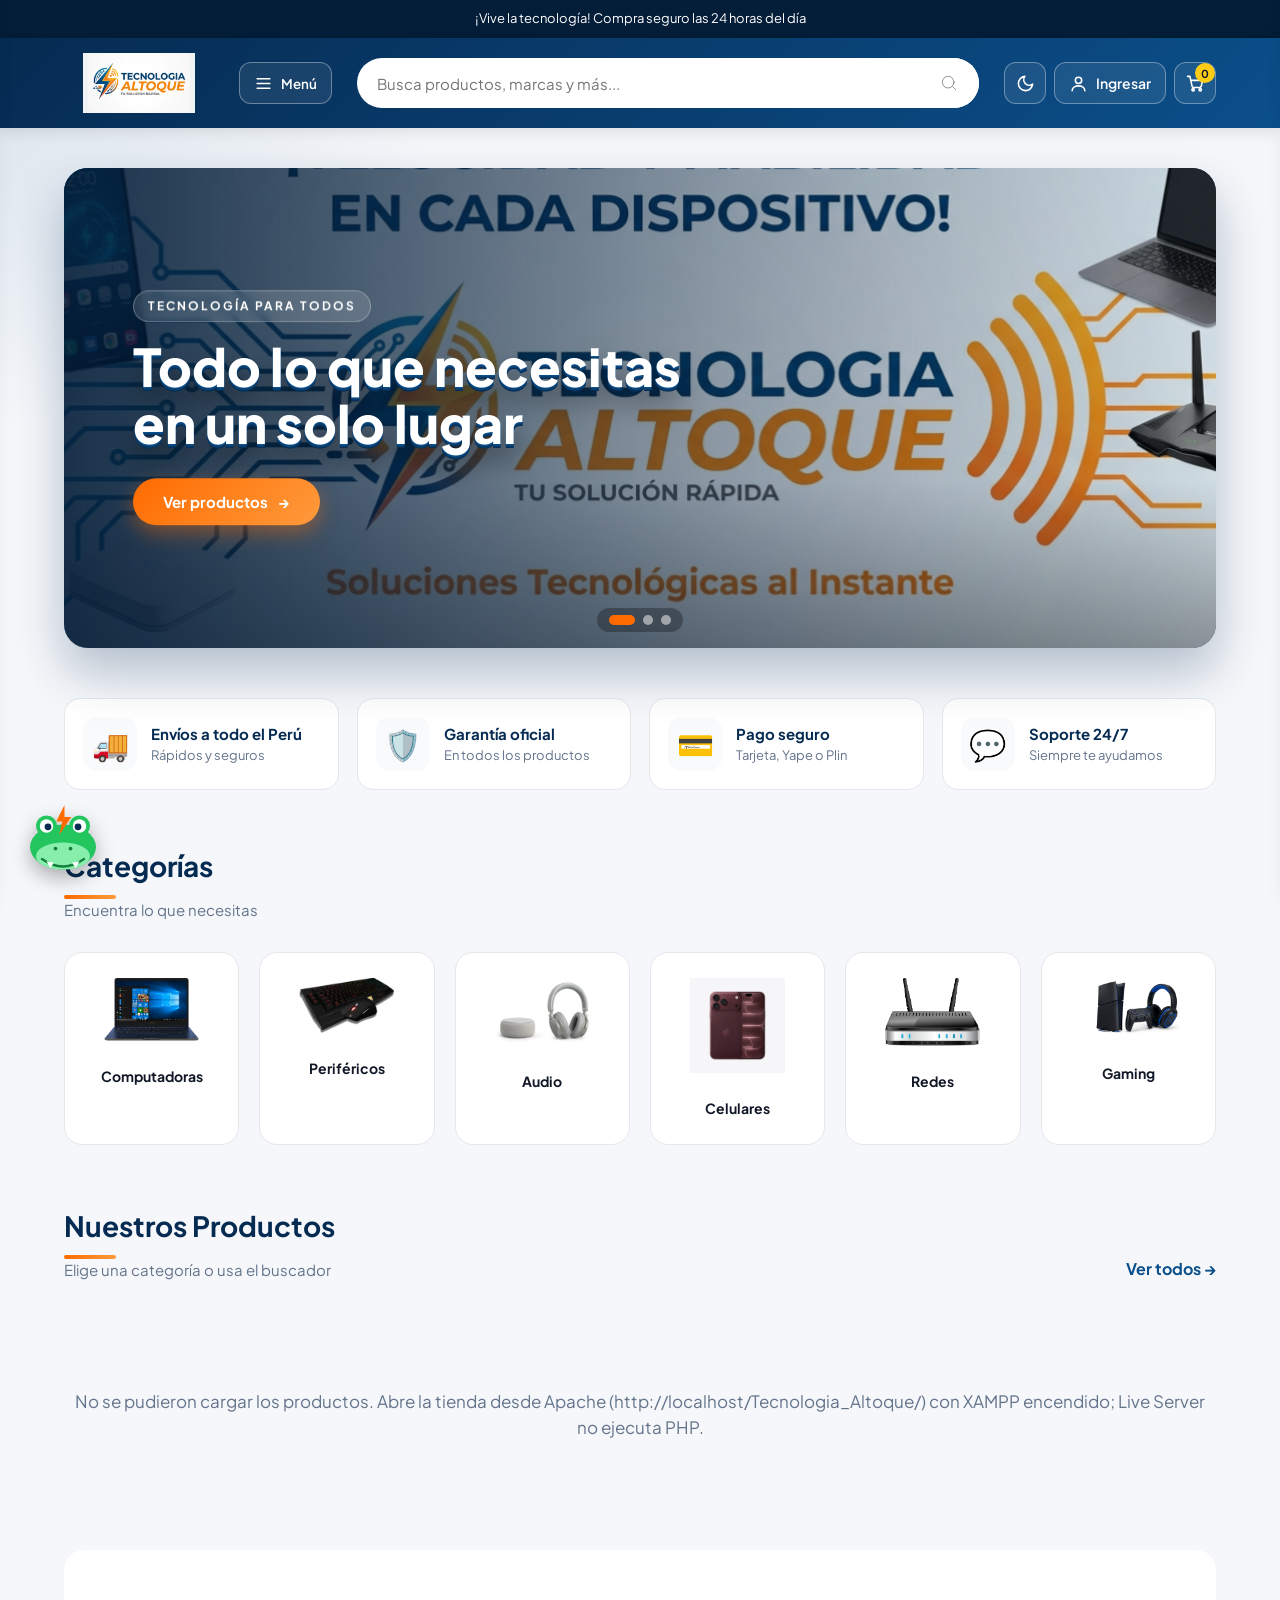
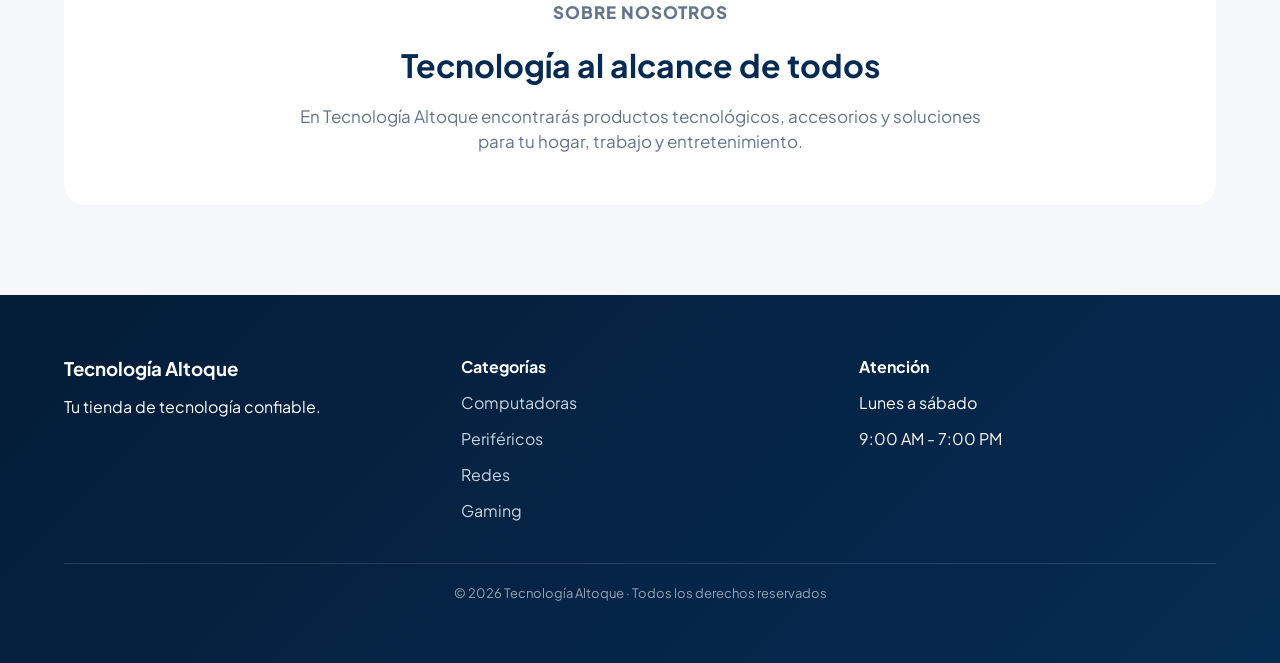
<file: index.html>
<!DOCTYPE html>
<html lang="es">
<head>
    <meta charset="UTF-8">
    <meta name="viewport" content="width=device-width, initial-scale=1.0">
    <meta name="description" content="Tecnología Altoque: laptops, periféricos, audio, celulares y más con envíos a todo el Perú.">
    <title>Tecnología Altoque | Vive la tecnología</title>
    <link rel="icon" href="img/logo.jpg">
    <!-- Aplica el tema guardado antes de pintar la página (evita el parpadeo) -->
    <script>
        (function () {
            try {
                var t = localStorage.getItem('temaAltoque');
                if (t) document.documentElement.setAttribute('data-tema', t);
            } catch (e) {}
        })();
    </script>
    <link rel="stylesheet" href="css/estilos.css">
    <link rel="stylesheet" href="css/ficha-login.css">
</head>

<body>
    <!-- Barra superior con mensaje promocional -->
    <div class="barra-superior">¡Vive la tecnología! Compra seguro las 24 horas del día</div>

    <!-- ENCABEZADO fijo: logo, menú, buscador, botón de tema y carrito -->
    <header class="header">
        <div class="logo">
            <a href="#" aria-label="Tecnología Altoque, ir al inicio"><img src="img/logo.jpg" alt="Tecnología Altoque"></a>
        </div>
        <button class="btn-menu" id="btnMenu" type="button" aria-label="Abrir menú"><svg viewBox="0 0 24 24" fill="none" stroke="currentColor" stroke-width="2" stroke-linecap="round" stroke-linejoin="round" aria-hidden="true"><path d="M4 6h16M4 12h16M4 18h16"/></svg><span>Menú</span></button>

        <!-- Buscador : filtra los productos mientras escribes -->
        <div class="buscador">
            <input type="text" placeholder="Busca productos, marcas y más..." aria-label="Buscar productos">
            <button aria-label="Buscar"><svg viewBox="0 0 24 24" fill="none" stroke="currentColor" stroke-width="0.5" stroke-linecap="round" stroke-linejoin="round" aria-hidden="true"><circle cx="11" cy="11" r="7"/><path d="m20 20-3.5-3.5"/></svg></button>
        </div>

        <!-- Acciones juntas a la derecha del buscador: tema, cuenta y carrito -->
        <div class="header-acciones">
            <button class="btn-tema" id="btnTema" type="button" aria-label="Cambiar tema claro/oscuro">
                <span class="i-luna"><svg viewBox="0 0 24 24" fill="none" stroke="currentColor" stroke-width="2" stroke-linecap="round" stroke-linejoin="round" aria-hidden="true"><path d="M21 12.8A9 9 0 1 1 11.2 3a7 7 0 0 0 9.8 9.8z"/></svg></span><span class="i-sol"><svg viewBox="0 0 24 24" fill="none" stroke="currentColor" stroke-width="2" stroke-linecap="round" stroke-linejoin="round" aria-hidden="true"><circle cx="12" cy="12" r="4"/><path d="M12 2v2M12 20v2M4.9 4.9l1.4 1.4M17.7 17.7l1.4 1.4M2 12h2M20 12h2M4.9 19.1l1.4-1.4M17.7 6.3l1.4-1.4"/></svg></span>
            </button>

            <!-- Cuenta: abre el login/registro, o el perfil si ya hay sesión (lo controla script.js) -->
            <button class="btn-cuenta" id="btnCuenta" type="button" aria-label="Iniciar sesión">
                <svg viewBox="0 0 24 24" fill="none" stroke="currentColor" stroke-width="2" stroke-linecap="round" stroke-linejoin="round" aria-hidden="true"><circle cx="12" cy="8" r="4"/><path d="M4 21c0-4 4-6 8-6s8 2 8 6"/></svg><span id="cuentaTexto">Ingresar</span>
            </button>

            <!-- Abre el panel del carrito; el <span> es el contador de productos -->
            <button class="carrito flex-center" id="btnCarrito" type="button" aria-label="Abrir carrito">
                <span id="contadorCarrito">0</span>
                <svg viewBox="0 0 24 24" fill="none" stroke="currentColor" stroke-width="2" stroke-linecap="round" stroke-linejoin="round" aria-hidden="true"><circle cx="9" cy="20" r="1.5"/><circle cx="18" cy="20" r="1.5"/><path d="M2 3h3l2.6 12.4a2 2 0 0 0 2 1.6h7.6a2 2 0 0 0 2-1.5L21 8H6"/></svg>
            </button>
        </div>
    </header>

    <!-- MENÚ LATERAL: data-cat / data-marca / data-tipo indican qué filtro aplica cada enlace -->
    <aside class="menu-lateral" id="menuLateral">
        <div class="menu-titulo">
            <h2>Menú</h2>
            <button id="btnCerrar" aria-label="Cerrar menú">✕</button>
        </div>

        <div class="menu-busqueda">
            <input type="text" placeholder="Busca productos..." aria-label="Buscar productos"> 🔍
        </div>

        <nav class="categorias-menu">
            <div class="categoria-desplegable">
                <button class="btn-categoria">
                    PCs, Laptops y Tablets <span>›</span>
                </button>

                <div class="submenu">
                    <button class="btn-categoria">
                        Marcas <span>›</span>
                    </button>
                    <div class="submenu marcas">
                        <a href="#" data-marca="asus">ASUS</a>
                        <a href="#" data-marca="lenovo">Lenovo</a>
                        <a href="#" data-marca="hp">HP</a>
                        <a href="#" data-marca="msi">MSI</a>
                        <a href="#" data-marca="acer">Acer</a>
                    </div>
                    <a href="#" data-cat="computadoras">Ver todo</a>
                    <a href="#" data-tipo="gaming">Gaming</a>
                    <a href="#" data-tipo="oficina">Oficina</a>
                    <a href="#" data-tipo="workstation">Workstation</a>
                </div>
            </div>

            <a href="#" data-cat="componentes">Componentes <span>›</span></a>
            <a href="#" data-cat="perifericos">Periféricos <span>›</span></a>
            <a href="#" data-cat="impresoras">Impresoras y Suministros <span>›</span></a>
            <a href="#" data-cat="audio">Audio y Video <span>›</span></a>
            <a href="#" data-cat="celulares">Celulares y Accesorios <span>›</span></a>
            <a href="#" data-cat="tecnologia">Tecnología y Dispositivos <span>›</span></a>
            <a href="#" data-cat="energia">Energía <span>›</span></a>
            <a href="#" data-cat="gaming">Sillas y Mesa Gamer <span>›</span></a>
            <a href="#" data-cat="redes">Redes y Comunicación <span>›</span></a>
            <a href="#" data-cat="software">Software <span>›</span></a>
            <a href="#" data-cat="pos">Punto de Venta <span>›</span></a>
        </nav>
    </aside>

    <!-- Panel emergente del carrito -->
    <!-- PANEL DEL CARRITO: su contenido lo dibuja script.js -->
    <aside class="carrito-panel" id="carritoPanel" aria-label="Carrito de compras">
        <div class="panel-cab">
            <h2>🛒 Mi carrito</h2>
            <button id="btnCerrarCarrito" aria-label="Cerrar carrito">✕</button>
        </div>

        <div class="panel-lista" id="listaCarrito">
            <!-- Los productos se dibujan desde js/script.js -->
        </div>

        <div class="panel-pie" id="pieCarrito">
            <div class="resumen-fila">
                <span>Productos</span>
                <span id="resumenCantidad">0</span>
            </div>
            <div class="resumen-fila total">
                <span>Total</span>
                <span id="resumenTotal">S/ 0.00</span>
            </div>
            <button class="btn-pagar" id="btnPagar">Finalizar compra</button>
            <!-- Vaciar carrito: botón discreto + confirmación dentro del panel -->
            <div class="vaciar-zona">
                <button type="button" class="btn-vaciar-link" id="btnVaciar">🗑 Vaciar carrito</button>
                <div class="vaciar-confirma" id="vaciarConfirma" hidden>
                    <span>¿Vaciar todo el carrito?</span>
                    <button type="button" class="vc-cancelar" id="vaciarNo">Cancelar</button>
                    <button type="button" class="vc-si" id="vaciarSi">Sí, vaciar</button>
                </div>
            </div>
        </div>
    </aside>

    <!-- Fondo oscuro: al hacer clic cierra los paneles -->
    <div class="overlay" id="overlay"></div>

    <!-- CONTENIDO PRINCIPAL -->
    <main>
        <!-- BANNER CARRUSEL: cada .slide es una diapositiva; script.js las cambia solas cada 5 s -->
        <section class="banner" id="banner">
            <!-- Diapositiva 1 (la activa al inicio) -->
            <div class="slide activo">
                <img src="img/banner.jpg" alt="Promoción Tecnología Altoque" loading="eager">
                <div class="banner-contenido">
                    <p>TECNOLOGÍA PARA TODOS</p>
                    <h1>Todo lo que necesitas<br>en un solo lugar</h1>
                    <button>Ver productos</button>
                </div>
            </div>
            <!-- Diapositiva 2: si no existe img/banner2.jpg se ve el fondo de color -->
            <div class="slide slide-2">
                <img src="img/banner2.jpg" alt="" onerror="this.remove()">
                <div class="banner-contenido">
                    <p>ZONA GAMER</p>
                    <h2>Sube de nivel<br>tu setup</h2>
                    <button data-cat="gaming">Ver gaming</button>
                </div>
            </div>
            <!-- Diapositiva 3 -->
            <div class="slide slide-3">
                <img src="img/banner3.jpg.webp" alt="" onerror="this.remove()">
                <div class="banner-contenido">
                    <p>OFERTAS DE LA SEMANA</p>
                    <h2>Laptops desde<br>S/ 1,799</h2>
                    <button data-cat="computadoras">Ver laptops</button>
                </div>
            </div>
            <button class="flecha izq" id="bannerPrev" aria-label="Anterior">‹</button>
            <button class="flecha der" id="bannerNext" aria-label="Siguiente">›</button>
            <div class="puntos" id="bannerPuntos"></div>
        </section>

        <!-- Franja de beneficios de la tienda -->
        <section class="beneficios">
            <div class="beneficio"><span>🚚</span><div><h3>Envíos a todo el Perú</h3><p>Rápidos y seguros</p></div></div>
            <div class="beneficio"><span>🛡️</span><div><h3>Garantía oficial</h3><p>En todos los productos</p></div></div>
            <div class="beneficio"><span>💳</span><div><h3>Pago seguro</h3><p>Tarjeta, Yape o Plin</p></div></div>
            <div class="beneficio"><span>💬</span><div><h3>Soporte 24/7</h3><p>Siempre te ayudamos</p></div></div>
        </section>

        <section class="seccion">
            <div class="titulo-seccion">
                <div>
                    <h2>Categorías</h2>
                    <p>Encuentra lo que necesitas</p>
                </div>
            </div>

            <!-- Tarjetas de categorías: al hacer clic filtran los productos -->
            <div class="grid-categorias">
                <div class="categoria-card"><div class="categoria-icono"><img src="img/categorias/laptops.png" alt="Categoria laptops" width="95"></div><h3>Computadoras</h3></div>
                <div class="categoria-card"><div class="categoria-icono"><img src="img/categorias/CatPerifericos.png" alt="Perifericos" width="95"></div><h3>Periféricos</h3></div>
                <div class="categoria-card"><div class="categoria-icono"><img src="img/categorias/audio.png" alt="Audio" width="110"></div><h3>Audio</h3></div>
                <div class="categoria-card"><div class="categoria-icono"><img src="img/categorias/CatCelular.webp" alt="Celulares" width="95"></div><h3>Celulares</h3></div>
                <div class="categoria-card"><div class="categoria-icono"><img src="img/categorias/CatRedes.png" alt="Redes" width="95"></div><h3>Redes</h3></div>
                <div class="categoria-card"><div class="categoria-icono"><img src="img/categorias/CatGaming.jpg" alt="Gaming" width="110"></div><h3>Gaming</h3></div>
            </div>
        </section>

        <section class="seccion">
            <div class="titulo-seccion">
                <div>
                    <h2 id="productos">Nuestros Productos</h2>
                    <p>Elige una categoría o usa el buscador</p>
                </div>
                <a href="#" class="ver-todos">Ver todos →</a>
            </div>

            <!-- Botones de filtro (los crea JS) -->
            <div class="filtros" id="filtros"></div>
            <!-- Aquí JS dibuja las tarjetas de producto -->
            <div class="grid-productos" id="gridProductos"></div>
        </section>

        <!-- Sección "Sobre nosotros" -->
        <section class="nosotros-card">
            <p class="nosotros-label">SOBRE NOSOTROS</p>
            <h2>Tecnología al alcance de todos</h2>
            <p>En Tecnología Altoque encontrarás productos tecnológicos, accesorios y soluciones para tu hogar, trabajo y entretenimiento.</p>
        </section>
    </main>

    <!-- PIE DE PÁGINA -->
    <footer class="footer">
        <div class="container footer-content">
            <div class="footer-col">
                <h3>Tecnología Altoque</h3>
                <p>Tu tienda de tecnología confiable.</p>
            </div>
            <div class="footer-col">
                <h4>Categorías</h4>
                <a href="#">Computadoras</a>
                <a href="#">Periféricos</a>
                <a href="#">Redes</a>
                <a href="#">Gaming</a>
            </div>
            <div class="footer-col">
                <h4>Atención</h4>
                <p>Lunes a sábado</p>
                <p>9:00 AM - 7:00 PM</p>
            </div>
        </div>
        <p class="footer-copy">© 2026 Tecnología Altoque · Todos los derechos reservados</p>
    </footer>

    <!-- ASISTENTE COCO: mascota (cocodrilo SVG animado) + ventana de chat. La lógica está en script.js -->
    <div class="coco" id="coco">
        <div class="coco-chat" id="cocoChat">
            <div class="coco-cab"><strong>🐊 Coco</strong><span>Asistente Altoque</span><button id="cocoCerrar" aria-label="Cerrar">✕</button></div>
            <div class="coco-msgs" id="cocoMsgs"></div>
            <div class="coco-rapidas" id="cocoRapidas"></div>
            <form class="coco-form" id="cocoForm">
                <input id="cocoInput" placeholder="Escribe tu pregunta..." autocomplete="off">
                <button type="submit" aria-label="Enviar">➤</button>
            </form>
        </div>
        <div class="coco-saludo oculto" id="cocoSaludo">¡Hola! Soy Coco 🐊 ¿Te ayudo?</div>
        <button class="coco-btn" id="cocoBtn" aria-label="Abrir asistente Coco">
            <!-- Dibujo del cocodrilo: cabeza, ojos (parpadean), hocico, dientes y el rayo de la marca -->
            <svg class="coco-svg" viewBox="0 0 120 100">
                <ellipse cx="60" cy="62" rx="44" ry="30" fill="#22c55e"/>
                <ellipse cx="60" cy="74" rx="36" ry="18" fill="#86efac"/>
                <circle cx="38" cy="34" r="14" fill="#22c55e"/><circle cx="82" cy="34" r="14" fill="#22c55e"/>
                <g class="coco-ojos">
                    <circle cx="38" cy="34" r="9" fill="#fff"/><circle cx="82" cy="34" r="9" fill="#fff"/>
                    <circle cx="40" cy="35" r="4.5" fill="#062b52"/><circle cx="80" cy="35" r="4.5" fill="#062b52"/>
                </g>
                <circle cx="50" cy="64" r="2.5" fill="#15803d"/><circle cx="70" cy="64" r="2.5" fill="#15803d"/>
                <path d="M32 78 Q60 98 88 78" stroke="#15803d" stroke-width="3" fill="none" stroke-linecap="round"/>
                <polygon points="38,81 43,90 48,83" fill="#fff"/><polygon points="72,83 77,90 82,81" fill="#fff"/>
                <polygon points="62,6 51,28 59,28 55,46 71,22 62,22" fill="#ff6b00"/>
            </svg>
        </button>
    </div>

    <button class="btn-arriba" id="btnArriba" aria-label="Volver arriba">↑</button>

    <!-- FICHA DE PRODUCTO: se abre al hacer clic en una tarjeta; script.js la rellena -->
    <div class="modal modal-producto" id="modalProducto" role="dialog" aria-modal="true" aria-labelledby="prodTitulo">
        <div class="modal-caja prod-caja">
            <button class="modal-x" id="cerrarProducto" type="button" aria-label="Cerrar">✕</button>

            <div class="prod-layout">
                <div class="prod-galeria">
                    <div class="prod-media" id="prodMedia"></div>
                    <p class="prod-zoom-ayuda">Pasa el cursor sobre la imagen para ampliarla</p>
                </div>

                <div class="prod-info">
                    <div class="prod-chips">
                        <p class="producto-marca" id="prodMarca"></p>
                        <span class="estado-disp">Disponible</span>
                    </div>
                    <h2 id="prodTitulo"></h2>
                    <p class="prod-categoria" id="prodCategoria"></p>

                    <div class="prod-precios" id="prodPrecios"></div>

                    <div class="prod-compra">
                        <div class="item-cantidad">
                            <button class="btn-cant" id="prodMenos" type="button" aria-label="Restar uno">−</button>
                            <span id="prodCantidad">1</span>
                            <button class="btn-cant" id="prodMas" type="button" aria-label="Sumar uno">+</button>
                        </div>
                        <button class="btn-pagar" id="prodAgregar" type="button"><svg viewBox="0 0 24 24" fill="none" stroke="currentColor" stroke-width="2" stroke-linecap="round" stroke-linejoin="round" aria-hidden="true"><circle cx="9" cy="20" r="1.5"/><circle cx="18" cy="20" r="1.5"/><path d="M2 3h3l2.6 12.4a2 2 0 0 0 2 1.6h7.6a2 2 0 0 0 2-1.5L21 8H6"/></svg> Agregar al carrito</button>
                    </div>
                    <button class="btn-secundario" id="prodComprar" type="button">Comprar ahora</button>

                    <ul class="prod-garantias">
                        <li><svg viewBox="0 0 24 24" fill="none" stroke="currentColor" stroke-width="2" stroke-linecap="round" stroke-linejoin="round" aria-hidden="true"><path d="M3 7h11v9H3zM14 10h4l3 3v3h-7"/><circle cx="7" cy="18" r="1.6"/><circle cx="17" cy="18" r="1.6"/></svg>Envíos a todo el Perú</li>
                        <li><svg viewBox="0 0 24 24" fill="none" stroke="currentColor" stroke-width="2" stroke-linecap="round" stroke-linejoin="round" aria-hidden="true"><path d="M12 3 4 6v6c0 5 3.4 8 8 9 4.6-1 8-4 8-9V6z"/><path d="m9 12 2 2 4-4"/></svg>Garantía oficial en todos los productos</li>
                        <li><svg viewBox="0 0 24 24" fill="none" stroke="currentColor" stroke-width="2" stroke-linecap="round" stroke-linejoin="round" aria-hidden="true"><rect x="3" y="5" width="18" height="14" rx="2"/><path d="M3 10h18"/></svg>Pago seguro con Tarjeta, Yape o Plin</li>
                    </ul>
                </div>
            </div>

            <section class="prod-detalle" id="prodDestSeccion" hidden>
                <h3>Características principales</h3>
                <div class="prod-destacados" id="prodDestacados"></div>
            </section>

            <section class="prod-detalle">
                <h3>Descripción</h3>
                <p id="prodDescripcion"></p>
            </section>

            <section class="prod-detalle">
                <h3>Especificaciones técnicas</h3>
                <table class="prod-specs"><tbody id="prodSpecs"></tbody></table>
                <p class="prod-nota" id="prodNota" hidden>Pronto publicaremos más especificaciones técnicas de este producto.</p>
            </section>

            <section class="prod-detalle">
                <h3>Disponibilidad y entrega</h3>
                <div class="prod-info-grid">
                    <div><svg viewBox="0 0 24 24" fill="none" stroke="currentColor" stroke-width="2" stroke-linecap="round" stroke-linejoin="round" aria-hidden="true"><path d="m5 12 5 5 9-10"/></svg><strong>Disponible para compra</strong><span>Producto activo en el catálogo</span></div>
                    <div><svg viewBox="0 0 24 24" fill="none" stroke="currentColor" stroke-width="2" stroke-linecap="round" stroke-linejoin="round" aria-hidden="true"><path d="M3 7h11v9H3zM14 10h4l3 3v3h-7"/><circle cx="7" cy="18" r="1.6"/><circle cx="17" cy="18" r="1.6"/></svg><strong>Envío a todo el Perú</strong><span>Los detalles se confirman al finalizar la compra</span></div>
                    <div><svg viewBox="0 0 24 24" fill="none" stroke="currentColor" stroke-width="2" stroke-linecap="round" stroke-linejoin="round" aria-hidden="true"><path d="M12 3 4 6v6c0 5 3.4 8 8 9 4.6-1 8-4 8-9V6z"/></svg><strong>Garantía oficial</strong><span>En todos los productos</span></div>
                </div>
            </section>

            <section class="prod-detalle" id="prodRelSeccion" hidden>
                <h3>También te puede interesar</h3>
                <div class="rel-grid" id="prodRelacionados"></div>
            </section>
        </div>
    </div>

    <!-- VENTANA DE PAGO: el formulario valida con required y type="email" -->
    <div class="modal" id="modalPago">
        <div class="modal-caja">
            <button class="modal-x" id="cerrarPago" aria-label="Cerrar">✕</button>
            <div id="pagoForm">
                <h2>Finalizar compra</h2>
                <p class="modal-sub" id="pagoResumen"></p>
                <form id="formPago" novalidate>
                    <label>Nombre completo
                        <input type="text" id="pNombre" required minlength="3" maxlength="120" autocomplete="name">
                        <small class="error" data-error-for="pNombre"></small>
                    </label>
                    <label>Correo
                        <input type="email" id="pCorreo" required maxlength="150" autocomplete="email">
                        <small class="error" data-error-for="pCorreo"></small>
                    </label>
                    <label>Dirección de envío
                        <input type="text" id="pDir" required minlength="5" maxlength="255" autocomplete="street-address">
                        <small class="error" data-error-for="pDir"></small>
                    </label>
                    <label>Método de pago
                        <select id="pMetodo" required>
                            <option value="">Selecciona...</option>
                            <option>Tarjeta</option><option>Yape</option><option>Plin</option><option>Contra entrega</option>
                        </select>
                        <small class="error" data-error-for="pMetodo"></small>
                    </label>
                    <button type="submit" class="btn-pagar">Confirmar pedido</button>
                </form>
            </div>
            <div id="pagoOk" hidden>
                <div class="ok-icono">✅</div>
                <h2>¡Gracias por tu compra!</h2>
                <p class="modal-sub" id="okTexto"></p>
                <button class="btn-pagar" id="okCerrar">Seguir comprando</button>
            </div>
        </div>
    </div>

    <!-- VENTANA DE CUENTA: tres vistas (login, registro y perfil); script.js muestra una a la vez -->
    <div class="modal" id="modalCuenta">
        <div class="modal-caja">
            <button class="modal-x" id="cerrarCuenta" type="button" aria-label="Cerrar">✕</button>

            <!-- Aviso que aparece al intentar comprar sin sesión (lo rellena script.js) -->
            <p class="aviso-compra" id="avisoCompra" role="status" hidden></p>

            <!-- Vista 1: iniciar sesión -->
            <div id="vistaLogin">
                <h2>Iniciar sesión</h2>
                <p class="modal-sub">Entra para comprar y ver tus pedidos</p>
                <form id="formLogin" class="form-auth" novalidate>
                    <label>Correo
                        <input type="email" id="lCorreo" autocomplete="email" required>
                        <small class="error" data-error-for="lCorreo"></small>
                    </label>
                    <label>Contraseña
                        <input type="password" id="lPass" autocomplete="current-password" required>
                        <small class="error" data-error-for="lPass"></small>
                    </label>
                    <p class="error-general" id="lError" role="alert"></p>
                    <button type="submit" class="btn-pagar">Ingresar</button>
                </form>
                <p class="cambio-vista">¿No tienes cuenta? <a href="#" id="irRegistro">Regístrate</a></p>
            </div>

            <!-- Vista 2: crear cuenta -->
            <div id="vistaRegistro" hidden>
                <h2>Crear cuenta</h2>
                <p class="modal-sub">Es gratis y toma un minuto</p>
                <form id="formRegistro" class="form-auth" novalidate>
                    <label>Nombre completo
                        <input type="text" id="rNombre" autocomplete="name" maxlength="120" required>
                        <small class="error" data-error-for="rNombre"></small>
                    </label>
                    <label>Correo
                        <input type="email" id="rCorreo" autocomplete="email" maxlength="150" required>
                        <small class="error" data-error-for="rCorreo"></small>
                    </label>
                    <label>Contraseña (mínimo 8, con letras y números)
                        <input type="password" id="rPass" autocomplete="new-password" required>
                        <small class="error" data-error-for="rPass"></small>
                    </label>
                    <label>Repite la contraseña
                        <input type="password" id="rPass2" autocomplete="new-password" required>
                        <small class="error" data-error-for="rPass2"></small>
                    </label>
                    <p class="error-general" id="rError" role="alert"></p>
                    <button type="submit" class="btn-pagar">Crear cuenta</button>
                </form>
                <p class="cambio-vista">¿Ya tienes cuenta? <a href="#" id="irLogin">Inicia sesión</a></p>
            </div>

            <!-- Vista 3: perfil del usuario con sesión iniciada -->
            <div id="vistaPerfil" hidden>
                <h2>Hola, <span id="perfilNombre"></span> 👋</h2>
                <p class="modal-sub" id="perfilCorreo"></p>
                <a class="enlace-admin" id="perfilAdmin" href="admin/" hidden>Ir al panel administrativo →</a>
                <h3 class="perfil-titulo">Mis pedidos</h3>
                <ul class="lista-pedidos" id="listaPedidos"></ul>
                <button type="button" class="btn-vaciar" id="btnSalir">Cerrar sesión</button>
            </div>
        </div>
    </div>

    <!-- Toda la lógica del sitio (menú, tema, carrito, filtros, carrusel, cuenta y pagos) -->
    <script src="js/script.js"></script>
</body>
</html>
</file>
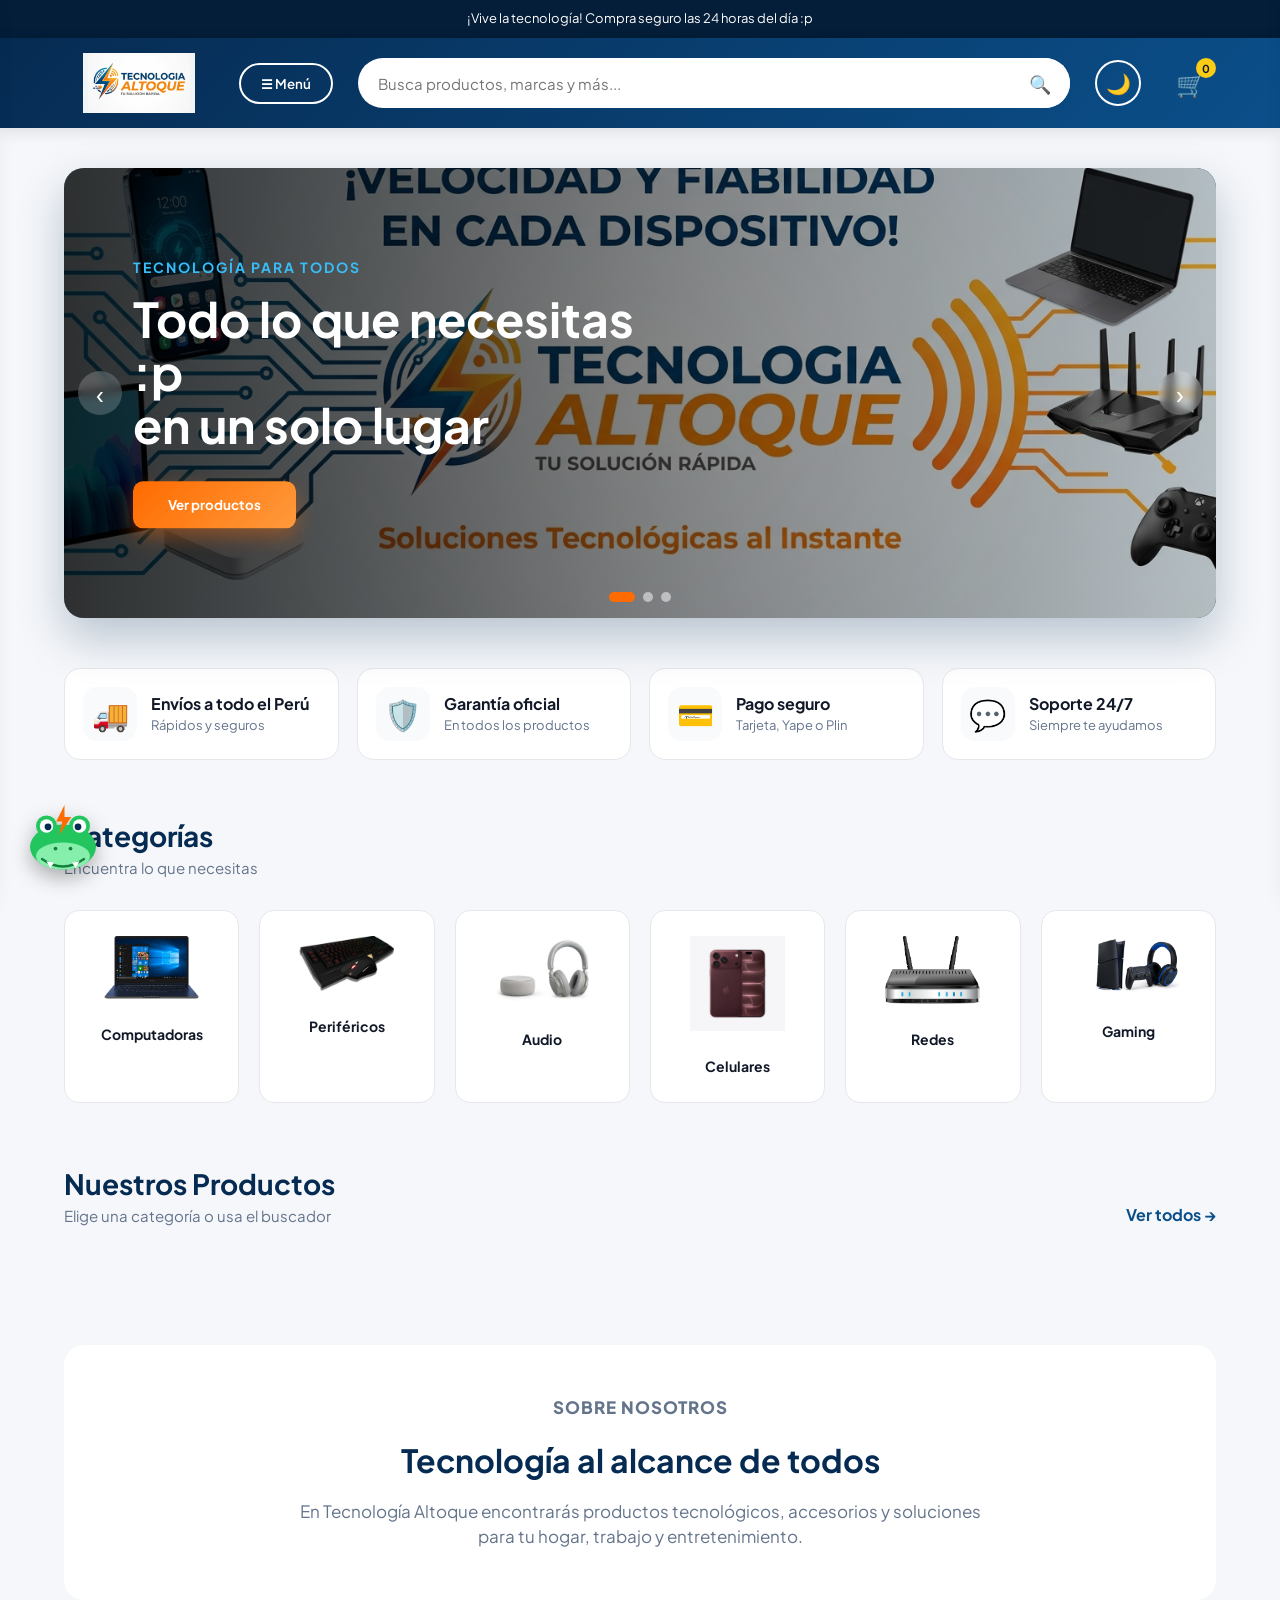
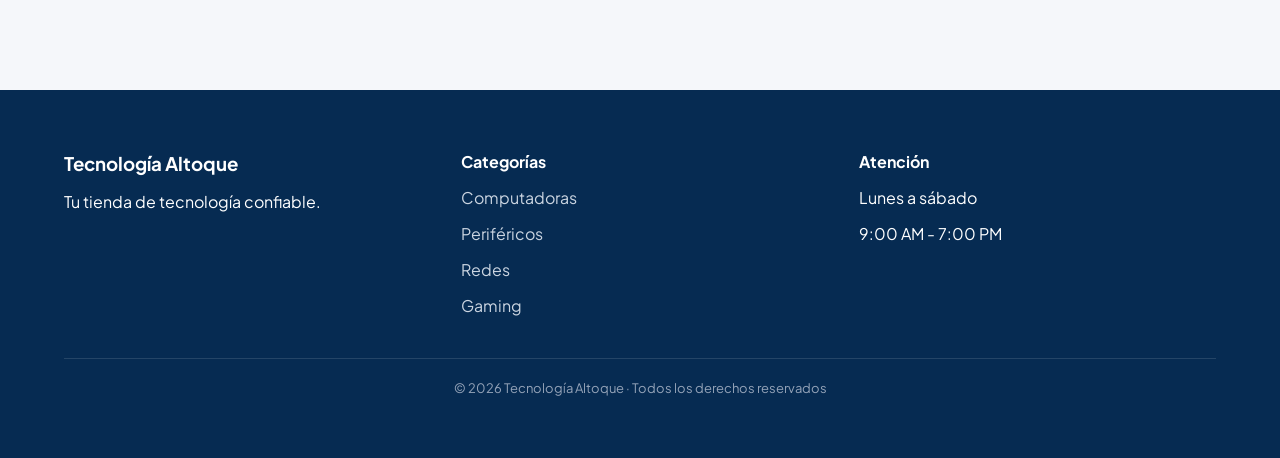
<file: Tecnologia_Altoque/index.htm>
<!DOCTYPE html>
<html lang="es">
<head>
    <meta charset="UTF-8">
    <meta name="viewport" content="width=device-width, initial-scale=1.0">
    <title>Tecnología Altoque | Vive la tecnología</title>
    <link rel="icon" href="img/logo.jpg">
    <!-- Aplica el tema guardado antes de pintar la página (evita el parpadeo) -->
    <script>
        (function () {
            try {
                var t = localStorage.getItem('temaAltoque');
                if (t) document.documentElement.setAttribute('data-tema', t);
            } catch (e) {}
        })();
    </script>
    <link rel="stylesheet" href="css/estilos.css">
</head>

<body>
    <!-- Barra superior con mensaje promocional -->
    <div class="barra-superior">¡Vive la tecnología! Compra seguro las 24 horas del día :p</div>

    <!-- ENCABEZADO fijo: logo, menú, buscador, botón de tema y carrito -->
    <header class="header">
        <div class="logo">
            <!-- href="#" lleva al inicio de la página sin depender del nombre del archivo (index.htm / index.html) -->
            <a href="#"><img src="img/logo.jpg" alt="Tecnología Altoque"></a>
        </div>
        <button class="btn-menu" id="btnMenu">☰ Menú</button>

        <!-- Buscador: filtra los productos mientras escribes -->
        <div class="buscador">
            <input type="text" placeholder="Busca productos, marcas y más...">
            <button aria-label="Buscar">🔍</button>
        </div>

        <!-- Cambia entre tema claro y oscuro -->
        <button class="btn-tema" id="btnTema" aria-label="Cambiar tema claro/oscuro">🌙</button>

        <!-- Abre el panel del carrito; el <span> es el contador de productos -->
        <button class="carrito flex-center" id="btnCarrito" aria-label="Abrir carrito">
            <span id="contadorCarrito">0</span>
            🛒
        </button>
    </header>

    <!-- MENÚ LATERAL: data-cat / data-marca / data-tipo indican qué filtro aplica cada enlace -->
    <aside class="menu-lateral" id="menuLateral">
        <div class="menu-titulo">
            <h2>Menú</h2>
            <button id="btnCerrar" aria-label="Cerrar menú">✕</button>
        </div>

        <div class="menu-busqueda">
            <input type="text" placeholder="Busca productos..."> 🔍
        </div>

        <nav class="categorias-menu">
            <div class="categoria-desplegable">
                <button class="btn-categoria">
                    PCs, Laptops y Tablets <span>›</span>
                </button>

                <div class="submenu">
                    <button class="btn-categoria">
                        Marcas <span>›</span>
                    </button>
                    <div class="submenu marcas">
                        <a href="#" data-marca="asus">ASUS</a>
                        <a href="#" data-marca="lenovo">Lenovo</a>
                        <a href="#" data-marca="hp">HP</a>
                        <a href="#" data-marca="msi">MSI</a>
                        <a href="#" data-marca="acer">Acer</a>
                    </div>
                    <a href="#" data-cat="computadoras">Ver todo</a>
                    <a href="#" data-tipo="gaming">Gaming</a>
                    <a href="#" data-tipo="oficina">Oficina</a>
                    <a href="#" data-tipo="workstation">Workstation</a>
                </div>
            </div>

            <a href="#" data-cat="componentes">Componentes <span>›</span></a>
            <a href="#" data-cat="perifericos">Periféricos <span>›</span></a>
            <a href="#" data-cat="impresoras">Impresoras y Suministros <span>›</span></a>
            <a href="#" data-cat="audio">Audio y Video <span>›</span></a>
            <a href="#" data-cat="celulares">Celulares y Accesorios <span>›</span></a>
            <a href="#" data-cat="tecnologia">Tecnología y Dispositivos <span>›</span></a>
            <a href="#" data-cat="energia">Energía <span>›</span></a>
            <a href="#" data-cat="gaming">Sillas y Mesa Gamer <span>›</span></a>
            <a href="#" data-cat="redes">Redes y Comunicación <span>›</span></a>
            <a href="#" data-cat="software">Software <span>›</span></a>
            <a href="#" data-cat="pos">Punto de Venta <span>›</span></a>
        </nav>
    </aside>

    <!-- Panel emergente del carrito -->
    <!-- PANEL DEL CARRITO: su contenido lo dibuja script.js -->
    <aside class="carrito-panel" id="carritoPanel" aria-label="Carrito de compras">
        <div class="panel-cab">
            <h2>🛒 Mi carrito</h2>
            <button id="btnCerrarCarrito" aria-label="Cerrar carrito">✕</button>
        </div>

        <div class="panel-lista" id="listaCarrito">
            <!-- Los productos se dibujan desde js/script.js -->
        </div>

        <div class="panel-pie" id="pieCarrito">
            <div class="resumen-fila">
                <span>Productos</span>
                <span id="resumenCantidad">0</span>
            </div>
            <div class="resumen-fila total">
                <span>Total</span>
                <span id="resumenTotal">S/ 0.00</span>
            </div>
            <button class="btn-pagar" id="btnPagar">Finalizar compra</button>
            <button class="btn-vaciar" id="btnVaciar">🗑 Vaciar carrito</button>
        </div>
    </aside>

    <!-- Fondo oscuro: al hacer clic cierra los paneles -->
    <div class="overlay" id="overlay"></div>

    <!-- CONTENIDO PRINCIPAL -->
    <main>
        <!-- BANNER CARRUSEL: cada .slide es una diapositiva; script.js las cambia solas cada 5 s -->
        <section class="banner" id="banner">
            <!-- Diapositiva 1 (la activa al inicio) -->
            <div class="slide activo">
                <img src="img/banner.jpg" alt="Promoción Tecnología Altoque" loading="eager">
                <div class="banner-contenido">
                    <p>TECNOLOGÍA PARA TODOS</p>
                    <h1>Todo lo que necesitas :p<br>en un solo lugar</h1>
                    <button>Ver productos</button>
                </div>
            </div>
            <!-- Diapositiva 2: si no existe img/banner2.jpg se ve el fondo de color -->
            <div class="slide slide-2">
                <img src="img/banner2.jpg" alt="" onerror="this.remove()">
                <div class="banner-contenido">
                    <p>ZONA GAMER</p>
                    <h2>Sube de nivel<br>tu setup</h2>
                    <button data-cat="gaming">Ver gaming</button>
                </div>
            </div>
            <!-- Diapositiva 3 -->
            <div class="slide slide-3">
                <img src="img/banner3.jpg.webp" alt="" onerror="this.remove()">
                <div class="banner-contenido">
                    <p>OFERTAS DE LA SEMANA</p>
                    <h2>Laptops desde<br>S/ 1,799</h2>
                    <button data-cat="computadoras">Ver laptops</button>
                </div>
            </div>
            <button class="flecha izq" id="bannerPrev" aria-label="Anterior">‹</button>
            <button class="flecha der" id="bannerNext" aria-label="Siguiente">›</button>
            <div class="puntos" id="bannerPuntos"></div>
        </section>

        <!-- Franja de beneficios de la tienda -->
        <section class="beneficios">
            <div class="beneficio"><span>🚚</span><div><h4>Envíos a todo el Perú</h4><p>Rápidos y seguros</p></div></div>
            <div class="beneficio"><span>🛡️</span><div><h4>Garantía oficial</h4><p>En todos los productos</p></div></div>
            <div class="beneficio"><span>💳</span><div><h4>Pago seguro</h4><p>Tarjeta, Yape o Plin</p></div></div>
            <div class="beneficio"><span>💬</span><div><h4>Soporte 24/7</h4><p>Siempre te ayudamos</p></div></div>
        </section>

        <section class="seccion">
            <div class="titulo-seccion">
                <div>
                    <h2>Categorías</h2>
                    <p>Encuentra lo que necesitas</p>
                </div>
            </div>

            <!-- Tarjetas de categorías: al hacer clic filtran los productos -->
            <div class="grid-categorias">
                <div class="categoria-card"><div class="categoria-icono"><img src="img/categorias/laptops.png" alt="Categoria laptops" width="95px"></div><h3>Computadoras</h3></div>
                <div class="categoria-card"><div class="categoria-icono"><img src="img/categorias/CatPerifericos.png" alt="Perifericos" width="95px"></div><h3>Periféricos</h3></div>
                <div class="categoria-card"><div class="categoria-icono"><img src="img/categorias/audio.png" alt="Audio" width="110px"></div><h3>Audio</h3></div>
                <div class="categoria-card"><div class="categoria-icono"><img src="img/categorias/CatCelular.webp" alt="Celulares" width="95px"></div><h3>Celulares</h3></div>
                <div class="categoria-card"><div class="categoria-icono"><img src="img/categorias/CatRedes.png" alt="Redes" width="95px"></div><h3>Redes</h3></div>
                <div class="categoria-card"><div class="categoria-icono"><img src="img/categorias/CatGaming.jpg" alt="Gaming" width="110px"></div><h3>Gaming</h3></div>
            </div>
        </section>

        <section class="seccion">
            <div class="titulo-seccion">
                <div>
                    <h2 id="productos">Nuestros Productos</h2>
                    <p>Elige una categoría o usa el buscador</p>
                </div>
                <a href="#" class="ver-todos">Ver todos →</a>
            </div>

            <!-- Botones de filtro (los crea JS) -->
            <div class="filtros" id="filtros"></div>
            <!-- Aquí JS dibuja las tarjetas de producto -->
            <div class="grid-productos" id="gridProductos"></div>
        </section>

        <!-- Sección "Sobre nosotros" -->
        <section class="nosotros-card">
            <p class="nosotros-label">SOBRE NOSOTROS</p>
            <h2>Tecnología al alcance de todos</h2>
            <p>En Tecnología Altoque encontrarás productos tecnológicos, accesorios y soluciones para tu hogar, trabajo y entretenimiento.</p>
        </section>
    </main>

    <!-- PIE DE PÁGINA -->
    <footer class="footer">
        <div class="container footer-content">
            <div class="footer-col">
                <h3>Tecnología Altoque</h3>
                <p>Tu tienda de tecnología confiable.</p>
            </div>
            <div class="footer-col">
                <h4>Categorías</h4>
                <a href="#">Computadoras</a>
                <a href="#">Periféricos</a>
                <a href="#">Redes</a>
                <a href="#">Gaming</a>
            </div>
            <div class="footer-col">
                <h4>Atención</h4>
                <p>Lunes a sábado</p>
                <p>9:00 AM - 7:00 PM</p>
            </div>
        </div>
        <p class="footer-copy">© 2026 Tecnología Altoque · Todos los derechos reservados</p>
    </footer>

    <!-- ASISTENTE COCO: mascota (cocodrilo SVG animado) + ventana de chat. La lógica está en script.js -->
    <div class="coco" id="coco">
        <div class="coco-chat" id="cocoChat">
            <div class="coco-cab"><strong>🐊 Coco</strong><span>Asistente Altoque</span><button id="cocoCerrar" aria-label="Cerrar">✕</button></div>
            <div class="coco-msgs" id="cocoMsgs"></div>
            <div class="coco-rapidas" id="cocoRapidas"></div>
            <form class="coco-form" id="cocoForm">
                <input id="cocoInput" placeholder="Escribe tu pregunta..." autocomplete="off">
                <button type="submit" aria-label="Enviar">➤</button>
            </form>
        </div>
        <div class="coco-saludo oculto" id="cocoSaludo">¡Hola! Soy Coco 🐊 ¿Te ayudo?</div>
        <button class="coco-btn" id="cocoBtn" aria-label="Abrir asistente Coco">
            <!-- Dibujo del cocodrilo: cabeza, ojos (parpadean), hocico, dientes y el rayo de la marca -->
            <svg class="coco-svg" viewBox="0 0 120 100">
                <ellipse cx="60" cy="62" rx="44" ry="30" fill="#22c55e"/>
                <ellipse cx="60" cy="74" rx="36" ry="18" fill="#86efac"/>
                <circle cx="38" cy="34" r="14" fill="#22c55e"/><circle cx="82" cy="34" r="14" fill="#22c55e"/>
                <g class="coco-ojos">
                    <circle cx="38" cy="34" r="9" fill="#fff"/><circle cx="82" cy="34" r="9" fill="#fff"/>
                    <circle cx="40" cy="35" r="4.5" fill="#062b52"/><circle cx="80" cy="35" r="4.5" fill="#062b52"/>
                </g>
                <circle cx="50" cy="64" r="2.5" fill="#15803d"/><circle cx="70" cy="64" r="2.5" fill="#15803d"/>
                <path d="M32 78 Q60 98 88 78" stroke="#15803d" stroke-width="3" fill="none" stroke-linecap="round"/>
                <polygon points="38,81 43,90 48,83" fill="#fff"/><polygon points="72,83 77,90 82,81" fill="#fff"/>
                <polygon points="62,6 51,28 59,28 55,46 71,22 62,22" fill="#ff6b00"/>
            </svg>
        </button>
    </div>

    <button class="btn-arriba" id="btnArriba" aria-label="Volver arriba">↑</button>

    <!-- VENTANA DE PAGO: el formulario valida con required y type="email" -->
    <div class="modal" id="modalPago">
        <div class="modal-caja">
            <button class="modal-x" id="cerrarPago" aria-label="Cerrar">✕</button>
            <div id="pagoForm">
                <h2>Finalizar compra</h2>
                <p class="modal-sub" id="pagoResumen"></p>
                <form id="formPago">
                    <label>Nombre completo<input type="text" id="pNombre" required minlength="3"></label>
                    <label>Correo<input type="email" id="pCorreo" required></label>
                    <label>Dirección de envío<input type="text" id="pDir" required minlength="5"></label>
                    <label>Método de pago
                        <select id="pMetodo" required>
                            <option value="">Selecciona...</option>
                            <option>Tarjeta</option><option>Yape</option><option>Plin</option><option>Contra entrega</option>
                        </select>
                    </label>
                    <button type="submit" class="btn-pagar">Confirmar pedido</button>
                </form>
            </div>
            <div id="pagoOk" hidden>
                <div class="ok-icono">✅</div>
                <h2>¡Gracias por tu compra!</h2>
                <p class="modal-sub" id="okTexto"></p>
                <button class="btn-pagar" id="okCerrar">Seguir comprando</button>
            </div>
        </div>
    </div>

    <!-- Toda la lógica del sitio (menú, tema, carrito, filtros, carrusel) -->
    <script src="js/script.js"></script>
</body>
</html>
</file>
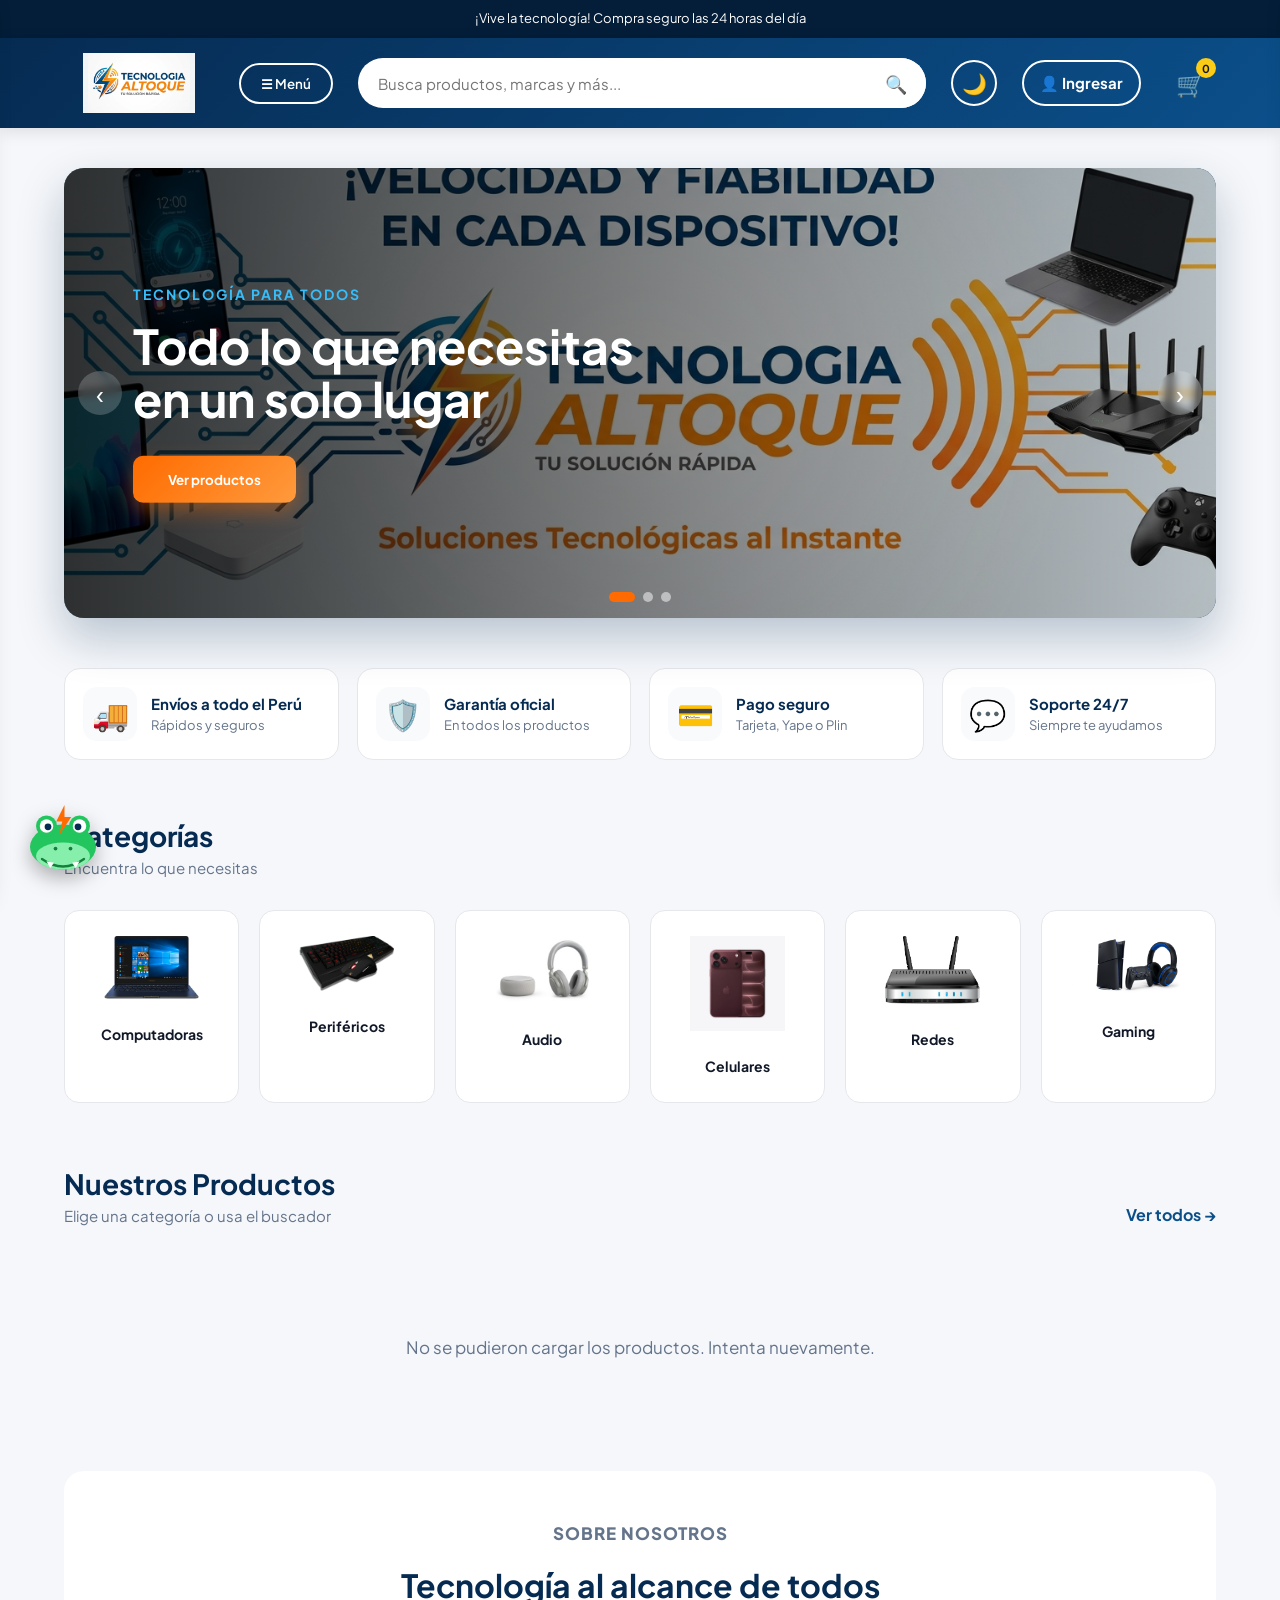
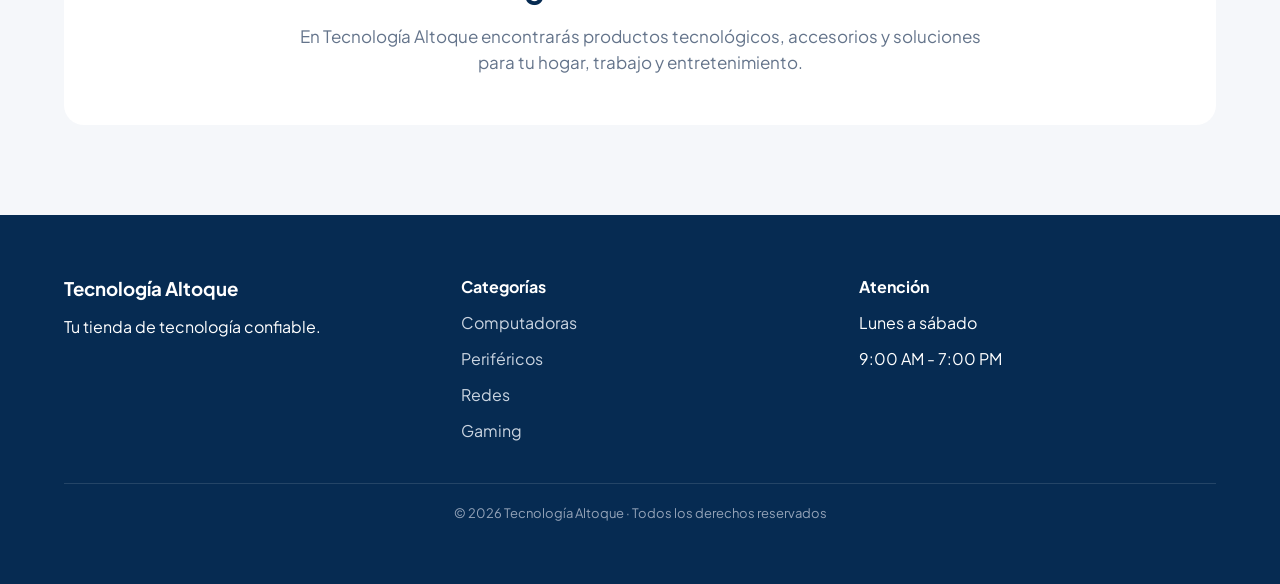
<file: Tecnologia_Altoque/index.html>
<!DOCTYPE html>
<html lang="es">
<head>
    <meta charset="UTF-8">
    <meta name="viewport" content="width=device-width, initial-scale=1.0">
    <meta name="description" content="Tecnología Altoque: laptops, periféricos, audio, celulares y más con envíos a todo el Perú.">
    <title>Tecnología Altoque | Vive la tecnología</title>
    <link rel="icon" href="img/logo.jpg">
    <!-- Aplica el tema guardado antes de pintar la página (evita el parpadeo) -->
    <script>
        (function () {
            try {
                var t = localStorage.getItem('temaAltoque');
                if (t) document.documentElement.setAttribute('data-tema', t);
            } catch (e) {}
        })();
    </script>
    <link rel="stylesheet" href="css/estilos.css">
</head>

<body>
    <!-- Barra superior con mensaje promocional -->
    <div class="barra-superior">¡Vive la tecnología! Compra seguro las 24 horas del día</div>

    <!-- ENCABEZADO fijo: logo, menú, buscador, botón de tema y carrito -->
    <header class="header">
        <div class="logo">
            <!-- href="#" lleva al inicio de la página sin depender del nombre del archivo (index.htm / index.html) -->
            <a href="#"><img src="img/logo.jpg" alt="Tecnología Altoque"></a>
        </div>
        <button class="btn-menu" id="btnMenu">☰ Menú</button>

        <!-- Buscador : filtra los productos mientras escribes -->
        <div class="buscador">
            <input type="text" placeholder="Busca productos, marcas y más..." aria-label="Buscar productos">
            <button aria-label="Buscar">🔍</button>
        </div>

        <!-- Cambia entre tema claro y oscuro -->
        <button class="btn-tema" id="btnTema" aria-label="Cambiar tema claro/oscuro">🌙</button>

        <!-- Cuenta: abre el login/registro, o el perfil si ya hay sesión (lo controla script.js) -->
        <button class="btn-cuenta" id="btnCuenta" type="button" aria-label="Iniciar sesión">
            👤 <span id="cuentaTexto">Ingresar</span>
        </button>

        <!-- Abre el panel del carrito; el <span> es el contador de productos -->
        <button class="carrito flex-center" id="btnCarrito" aria-label="Abrir carrito">
            <span id="contadorCarrito">0</span>
            🛒
        </button>
    </header>

    <!-- MENÚ LATERAL: data-cat / data-marca / data-tipo indican qué filtro aplica cada enlace -->
    <aside class="menu-lateral" id="menuLateral">
        <div class="menu-titulo">
            <h2>Menú</h2>
            <button id="btnCerrar" aria-label="Cerrar menú">✕</button>
        </div>

        <div class="menu-busqueda">
            <input type="text" placeholder="Busca productos..." aria-label="Buscar productos"> 🔍
        </div>

        <nav class="categorias-menu">
            <div class="categoria-desplegable">
                <button class="btn-categoria">
                    PCs, Laptops y Tablets <span>›</span>
                </button>

                <div class="submenu">
                    <button class="btn-categoria">
                        Marcas <span>›</span>
                    </button>
                    <div class="submenu marcas">
                        <a href="#" data-marca="asus">ASUS</a>
                        <a href="#" data-marca="lenovo">Lenovo</a>
                        <a href="#" data-marca="hp">HP</a>
                        <a href="#" data-marca="msi">MSI</a>
                        <a href="#" data-marca="acer">Acer</a>
                    </div>
                    <a href="#" data-cat="computadoras">Ver todo</a>
                    <a href="#" data-tipo="gaming">Gaming</a>
                    <a href="#" data-tipo="oficina">Oficina</a>
                    <a href="#" data-tipo="workstation">Workstation</a>
                </div>
            </div>

            <a href="#" data-cat="componentes">Componentes <span>›</span></a>
            <a href="#" data-cat="perifericos">Periféricos <span>›</span></a>
            <a href="#" data-cat="impresoras">Impresoras y Suministros <span>›</span></a>
            <a href="#" data-cat="audio">Audio y Video <span>›</span></a>
            <a href="#" data-cat="celulares">Celulares y Accesorios <span>›</span></a>
            <a href="#" data-cat="tecnologia">Tecnología y Dispositivos <span>›</span></a>
            <a href="#" data-cat="energia">Energía <span>›</span></a>
            <a href="#" data-cat="gaming">Sillas y Mesa Gamer <span>›</span></a>
            <a href="#" data-cat="redes">Redes y Comunicación <span>›</span></a>
            <a href="#" data-cat="software">Software <span>›</span></a>
            <a href="#" data-cat="pos">Punto de Venta <span>›</span></a>
        </nav>
    </aside>

    <!-- Panel emergente del carrito -->
    <!-- PANEL DEL CARRITO: su contenido lo dibuja script.js -->
    <aside class="carrito-panel" id="carritoPanel" aria-label="Carrito de compras">
        <div class="panel-cab">
            <h2>🛒 Mi carrito</h2>
            <button id="btnCerrarCarrito" aria-label="Cerrar carrito">✕</button>
        </div>

        <div class="panel-lista" id="listaCarrito">
            <!-- Los productos se dibujan desde js/script.js -->
        </div>

        <div class="panel-pie" id="pieCarrito">
            <div class="resumen-fila">
                <span>Productos</span>
                <span id="resumenCantidad">0</span>
            </div>
            <div class="resumen-fila total">
                <span>Total</span>
                <span id="resumenTotal">S/ 0.00</span>
            </div>
            <button class="btn-pagar" id="btnPagar">Finalizar compra</button>
            <button class="btn-vaciar" id="btnVaciar">🗑 Vaciar carrito</button>
        </div>
    </aside>

    <!-- Fondo oscuro: al hacer clic cierra los paneles -->
    <div class="overlay" id="overlay"></div>

    <!-- CONTENIDO PRINCIPAL -->
    <main>
        <!-- BANNER CARRUSEL: cada .slide es una diapositiva; script.js las cambia solas cada 5 s -->
        <section class="banner" id="banner">
            <!-- Diapositiva 1 (la activa al inicio) -->
            <div class="slide activo">
                <img src="img/banner.jpg" alt="Promoción Tecnología Altoque" loading="eager">
                <div class="banner-contenido">
                    <p>TECNOLOGÍA PARA TODOS</p>
                    <h1>Todo lo que necesitas<br>en un solo lugar</h1>
                    <button>Ver productos</button>
                </div>
            </div>
            <!-- Diapositiva 2: si no existe img/banner2.jpg se ve el fondo de color -->
            <div class="slide slide-2">
                <img src="img/banner2.jpg" alt="" onerror="this.remove()">
                <div class="banner-contenido">
                    <p>ZONA GAMER</p>
                    <h2>Sube de nivel<br>tu setup</h2>
                    <button data-cat="gaming">Ver gaming</button>
                </div>
            </div>
            <!-- Diapositiva 3 -->
            <div class="slide slide-3">
                <img src="img/banner3.jpg.webp" alt="" onerror="this.remove()">
                <div class="banner-contenido">
                    <p>OFERTAS DE LA SEMANA</p>
                    <h2>Laptops desde<br>S/ 1,799</h2>
                    <button data-cat="computadoras">Ver laptops</button>
                </div>
            </div>
            <button class="flecha izq" id="bannerPrev" aria-label="Anterior">‹</button>
            <button class="flecha der" id="bannerNext" aria-label="Siguiente">›</button>
            <div class="puntos" id="bannerPuntos"></div>
        </section>

        <!-- Franja de beneficios de la tienda -->
        <section class="beneficios">
            <div class="beneficio"><span>🚚</span><div><h3>Envíos a todo el Perú</h3><p>Rápidos y seguros</p></div></div>
            <div class="beneficio"><span>🛡️</span><div><h3>Garantía oficial</h3><p>En todos los productos</p></div></div>
            <div class="beneficio"><span>💳</span><div><h3>Pago seguro</h3><p>Tarjeta, Yape o Plin</p></div></div>
            <div class="beneficio"><span>💬</span><div><h3>Soporte 24/7</h3><p>Siempre te ayudamos</p></div></div>
        </section>

        <section class="seccion">
            <div class="titulo-seccion">
                <div>
                    <h2>Categorías</h2>
                    <p>Encuentra lo que necesitas</p>
                </div>
            </div>

            <!-- Tarjetas de categorías: al hacer clic filtran los productos -->
            <div class="grid-categorias">
                <div class="categoria-card"><div class="categoria-icono"><img src="img/categorias/laptops.png" alt="Categoria laptops" width="95"></div><h3>Computadoras</h3></div>
                <div class="categoria-card"><div class="categoria-icono"><img src="img/categorias/CatPerifericos.png" alt="Perifericos" width="95"></div><h3>Periféricos</h3></div>
                <div class="categoria-card"><div class="categoria-icono"><img src="img/categorias/audio.png" alt="Audio" width="110"></div><h3>Audio</h3></div>
                <div class="categoria-card"><div class="categoria-icono"><img src="img/categorias/CatCelular.webp" alt="Celulares" width="95"></div><h3>Celulares</h3></div>
                <div class="categoria-card"><div class="categoria-icono"><img src="img/categorias/CatRedes.png" alt="Redes" width="95"></div><h3>Redes</h3></div>
                <div class="categoria-card"><div class="categoria-icono"><img src="img/categorias/CatGaming.jpg" alt="Gaming" width="110"></div><h3>Gaming</h3></div>
            </div>
        </section>

        <section class="seccion">
            <div class="titulo-seccion">
                <div>
                    <h2 id="productos">Nuestros Productos</h2>
                    <p>Elige una categoría o usa el buscador</p>
                </div>
                <a href="#" class="ver-todos">Ver todos →</a>
            </div>

            <!-- Botones de filtro (los crea JS) -->
            <div class="filtros" id="filtros"></div>
            <!-- Aquí JS dibuja las tarjetas de producto -->
            <div class="grid-productos" id="gridProductos"></div>
        </section>

        <!-- Sección "Sobre nosotros" -->
        <section class="nosotros-card">
            <p class="nosotros-label">SOBRE NOSOTROS</p>
            <h2>Tecnología al alcance de todos</h2>
            <p>En Tecnología Altoque encontrarás productos tecnológicos, accesorios y soluciones para tu hogar, trabajo y entretenimiento.</p>
        </section>
    </main>

    <!-- PIE DE PÁGINA -->
    <footer class="footer">
        <div class="container footer-content">
            <div class="footer-col">
                <h3>Tecnología Altoque</h3>
                <p>Tu tienda de tecnología confiable.</p>
            </div>
            <div class="footer-col">
                <h4>Categorías</h4>
                <a href="#">Computadoras</a>
                <a href="#">Periféricos</a>
                <a href="#">Redes</a>
                <a href="#">Gaming</a>
            </div>
            <div class="footer-col">
                <h4>Atención</h4>
                <p>Lunes a sábado</p>
                <p>9:00 AM - 7:00 PM</p>
            </div>
        </div>
        <p class="footer-copy">© 2026 Tecnología Altoque · Todos los derechos reservados</p>
    </footer>

    <!-- ASISTENTE COCO: mascota (cocodrilo SVG animado) + ventana de chat. La lógica está en script.js -->
    <div class="coco" id="coco">
        <div class="coco-chat" id="cocoChat">
            <div class="coco-cab"><strong>🐊 Coco</strong><span>Asistente Altoque</span><button id="cocoCerrar" aria-label="Cerrar">✕</button></div>
            <div class="coco-msgs" id="cocoMsgs"></div>
            <div class="coco-rapidas" id="cocoRapidas"></div>
            <form class="coco-form" id="cocoForm">
                <input id="cocoInput" placeholder="Escribe tu pregunta..." autocomplete="off">
                <button type="submit" aria-label="Enviar">➤</button>
            </form>
        </div>
        <div class="coco-saludo oculto" id="cocoSaludo">¡Hola! Soy Coco 🐊 ¿Te ayudo?</div>
        <button class="coco-btn" id="cocoBtn" aria-label="Abrir asistente Coco">
            <!-- Dibujo del cocodrilo: cabeza, ojos (parpadean), hocico, dientes y el rayo de la marca -->
            <svg class="coco-svg" viewBox="0 0 120 100">
                <ellipse cx="60" cy="62" rx="44" ry="30" fill="#22c55e"/>
                <ellipse cx="60" cy="74" rx="36" ry="18" fill="#86efac"/>
                <circle cx="38" cy="34" r="14" fill="#22c55e"/><circle cx="82" cy="34" r="14" fill="#22c55e"/>
                <g class="coco-ojos">
                    <circle cx="38" cy="34" r="9" fill="#fff"/><circle cx="82" cy="34" r="9" fill="#fff"/>
                    <circle cx="40" cy="35" r="4.5" fill="#062b52"/><circle cx="80" cy="35" r="4.5" fill="#062b52"/>
                </g>
                <circle cx="50" cy="64" r="2.5" fill="#15803d"/><circle cx="70" cy="64" r="2.5" fill="#15803d"/>
                <path d="M32 78 Q60 98 88 78" stroke="#15803d" stroke-width="3" fill="none" stroke-linecap="round"/>
                <polygon points="38,81 43,90 48,83" fill="#fff"/><polygon points="72,83 77,90 82,81" fill="#fff"/>
                <polygon points="62,6 51,28 59,28 55,46 71,22 62,22" fill="#ff6b00"/>
            </svg>
        </button>
    </div>

    <button class="btn-arriba" id="btnArriba" aria-label="Volver arriba">↑</button>

    <!-- VENTANA DE PAGO: el formulario valida con required y type="email" -->
    <div class="modal" id="modalPago">
        <div class="modal-caja">
            <button class="modal-x" id="cerrarPago" aria-label="Cerrar">✕</button>
            <div id="pagoForm">
                <h2>Finalizar compra</h2>
                <p class="modal-sub" id="pagoResumen"></p>
                <form id="formPago" novalidate>
                    <label>Nombre completo
                        <input type="text" id="pNombre" required minlength="3" maxlength="120" autocomplete="name">
                        <small class="error" data-error-for="pNombre"></small>
                    </label>
                    <label>Correo
                        <input type="email" id="pCorreo" required maxlength="150" autocomplete="email">
                        <small class="error" data-error-for="pCorreo"></small>
                    </label>
                    <label>Dirección de envío
                        <input type="text" id="pDir" required minlength="5" maxlength="255" autocomplete="street-address">
                        <small class="error" data-error-for="pDir"></small>
                    </label>
                    <label>Método de pago
                        <select id="pMetodo" required>
                            <option value="">Selecciona...</option>
                            <option>Tarjeta</option><option>Yape</option><option>Plin</option><option>Contra entrega</option>
                        </select>
                        <small class="error" data-error-for="pMetodo"></small>
                    </label>
                    <button type="submit" class="btn-pagar">Confirmar pedido</button>
                </form>
            </div>
            <div id="pagoOk" hidden>
                <div class="ok-icono">✅</div>
                <h2>¡Gracias por tu compra!</h2>
                <p class="modal-sub" id="okTexto"></p>
                <button class="btn-pagar" id="okCerrar">Seguir comprando</button>
            </div>
        </div>
    </div>

    <!-- VENTANA DE CUENTA: tres vistas (login, registro y perfil); script.js muestra una a la vez -->
    <div class="modal" id="modalCuenta">
        <div class="modal-caja">
            <button class="modal-x" id="cerrarCuenta" type="button" aria-label="Cerrar">✕</button>

            <!-- Vista 1: iniciar sesión -->
            <div id="vistaLogin">
                <h2>Iniciar sesión</h2>
                <p class="modal-sub">Entra para ver tus pedidos</p>
                <form id="formLogin" class="form-auth" novalidate>
                    <label>Correo
                        <input type="email" id="lCorreo" autocomplete="email" required>
                        <small class="error" data-error-for="lCorreo"></small>
                    </label>
                    <label>Contraseña
                        <input type="password" id="lPass" autocomplete="current-password" required>
                        <small class="error" data-error-for="lPass"></small>
                    </label>
                    <p class="error-general" id="lError" role="alert"></p>
                    <button type="submit" class="btn-pagar">Ingresar</button>
                </form>
                <p class="cambio-vista">¿No tienes cuenta? <a href="#" id="irRegistro">Regístrate</a></p>
            </div>

            <!-- Vista 2: crear cuenta -->
            <div id="vistaRegistro" hidden>
                <h2>Crear cuenta</h2>
                <p class="modal-sub">Es gratis y toma un minuto</p>
                <form id="formRegistro" class="form-auth" novalidate>
                    <label>Nombre completo
                        <input type="text" id="rNombre" autocomplete="name" maxlength="120" required>
                        <small class="error" data-error-for="rNombre"></small>
                    </label>
                    <label>Correo
                        <input type="email" id="rCorreo" autocomplete="email" maxlength="150" required>
                        <small class="error" data-error-for="rCorreo"></small>
                    </label>
                    <label>Contraseña (mínimo 8, con letras y números)
                        <input type="password" id="rPass" autocomplete="new-password" required>
                        <small class="error" data-error-for="rPass"></small>
                    </label>
                    <label>Repite la contraseña
                        <input type="password" id="rPass2" autocomplete="new-password" required>
                        <small class="error" data-error-for="rPass2"></small>
                    </label>
                    <p class="error-general" id="rError" role="alert"></p>
                    <button type="submit" class="btn-pagar">Crear cuenta</button>
                </form>
                <p class="cambio-vista">¿Ya tienes cuenta? <a href="#" id="irLogin">Inicia sesión</a></p>
            </div>

            <!-- Vista 3: perfil del usuario con sesión iniciada -->
            <div id="vistaPerfil" hidden>
                <h2>Hola, <span id="perfilNombre"></span> 👋</h2>
                <p class="modal-sub" id="perfilCorreo"></p>
                <h3 class="perfil-titulo">Mis pedidos</h3>
                <ul class="lista-pedidos" id="listaPedidos"></ul>
                <button type="button" class="btn-vaciar" id="btnSalir">Cerrar sesión</button>
            </div>
        </div>
    </div>

    <!-- Toda la lógica del sitio (menú, tema, carrito, filtros, carrusel, cuenta y pagos) -->
    <script src="js/script.js"></script>
</body>
</html>
</file>
<file: css/estilos.css>
@import url('https://fonts.googleapis.com/css2?family=Plus+Jakarta+Sans:wght@400;500;600;700;800&display=swap');

/* VARIABLES DE COLOR (tema claro): cambiar un valor aquí cambia todo el sitio */
:root {
    --primary: #062b52;
    --primary-dark: #041d38;
    --secondary: #ff6b00;
    --accent: #facc15;
    --bg: #f5f7fa;
    --surface: #ffffff;
    --surface-alt: #f8fafc;
    --input-bg: #f1f5f9;
    --heading: #062b52;
    --link: #0b4f8a;
    --text: #111827;
    --text-muted: #64748b;
    --white: #ffffff;
    --border: #e5e7eb;
    --shadow: 0 4px 15px rgba(0, 0, 0, 0.1);
    --transition: 0.3s ease;
}

/* Tema oscuro */
/* Tema oscuro: redefine las mismas variables */
:root[data-tema="dark"] {
    --primary: #0b1d33;
    --primary-dark: #060f1c;
    --bg: #0f172a;
    --surface: #1e293b;
    --surface-alt: #172033;
    --input-bg: #0f172a;
    --heading: #e2e8f0;
    --link: #38bdf8;
    --text: #e5e7eb;
    --text-muted: #94a3b8;
    --border: #334155;
    --shadow: 0 4px 15px rgba(0, 0, 0, 0.5);
}

/* Reinicio: quita márgenes por defecto y hace que el padding no agrande las cajas */
* {
    margin: 0;
    padding: 0;
    box-sizing: border-box;
    font-family: 'Plus Jakarta Sans', sans-serif;
}

body {
    background: var(--bg);
    color: var(--text);
    line-height: 1.5;
    transition: background var(--transition), color var(--transition);
}

.flex-center { display: flex; align-items: center; justify-content: center; }

/* Barra Superior */
.barra-superior {
    height: 38px;
    background: var(--primary-dark);
    color: var(--white);
    font-size: 13px;
    display: flex;
    align-items: center;
    justify-content: center;
}

/* Header */
/* position: sticky deja el encabezado fijo al hacer scroll */
.header {
    min-height: 90px;
    background: var(--primary);
    display: flex;
    align-items: center;
    gap: 25px;
    padding: 15px 5%;
    position: sticky;
    top: 0;
    z-index: 1000;
    box-shadow: var(--shadow);
}

.logo { width: 150px; flex-shrink: 0; }
.logo img { width: 100%; max-height: 60px; object-fit: contain; display: block; }

.btn-menu {
    background: none;
    border: 2px solid var(--white);
    color: var(--white);
    padding: 10px 20px;
    border-radius: 25px;
    font-weight: 600;
    cursor: pointer;
    transition: var(--transition);
}

.btn-menu:hover { background: var(--white); color: var(--primary); }

.buscador {
    flex: 1;
    height: 50px;
    background: var(--surface);
    border-radius: 30px;
    display: flex;
    overflow: hidden;
}

.buscador input {
    flex: 1;
    border: 0; outline: 0;
    padding: 0 20px;
    font-size: 15px;
    background: transparent;
    color: var(--text);
}

.buscador button {
    width: 60px; border: 0;
    background: var(--surface);
    font-size: 18px;
    cursor: pointer;
}

/* Botón de tema */
.btn-tema {
    width: 46px; height: 46px;
    flex-shrink: 0;
    border-radius: 50%;
    border: 2px solid var(--white);
    background: none;
    color: var(--white);
    font-size: 20px;
    cursor: pointer;
    transition: var(--transition);
}

.btn-tema:hover { background: var(--white); }

/* Botón del carrito */
.carrito {
    width: 50px; height: 50px;
    background: none;
    border: 0;
    color: var(--white);
    font-size: 24px;
    position: relative;
    cursor: pointer;
    flex-shrink: 0;
}

.carrito span {
    position: absolute;
    top: 0; right: 0;
    width: 20px; height: 20px;
    background: var(--accent);
    color: #111827;
    border-radius: 50%;
    font-size: 11px;
    font-weight: 700;
    display: flex;
    align-items: center;
    justify-content: center;
}

/* Menú Lateral */
/* Menú oculto fuera de pantalla (left negativo); la clase .activo lo desliza */
.menu-lateral {
    position: fixed;
    top: 0; left: -380px;
    width: 360px; max-width: 85vw; height: 100vh;
    background: var(--surface);
    z-index: 2000;
    transition: var(--transition);
    overflow-y: auto;
    box-shadow: 5px 0 25px rgba(0,0,0,0.2);
}

.menu-lateral.activo { left: 0; }

.menu-titulo {
    height: 70px;
    display: flex; align-items: center;
    justify-content: space-between;
    padding: 0 22px;
    border-bottom: 1px solid var(--border);
}

.menu-titulo h2 { color: var(--heading); }
.menu-titulo button { border: 0; background: none; font-size: 22px; cursor: pointer; color: var(--text); }

.menu-busqueda {
    margin: 18px;
    padding: 12px 15px;
    background: var(--input-bg);
    border-radius: 8px;
    display: flex; gap: 10px;
}

.menu-busqueda input { flex: 1; border: 0; outline: 0; background: none; color: var(--text); }

.categorias-menu { display: flex; flex-direction: column; }
.categorias-menu a, .btn-categoria {
    color: var(--text);
    text-decoration: none;
    padding: 16px 22px;
    font-size: 15px;
    font-weight: 600;
    display: flex;
    justify-content: space-between;
    border-bottom: 1px solid var(--border);
    background: none;
    border: none;
    width: 100%;
    text-align: left;
    cursor: pointer;
    transition: var(--transition);
}

.categorias-menu a:hover, .btn-categoria:hover { background: var(--surface-alt); color: var(--link); }

.submenu { display: none; background: var(--surface-alt); }
.submenu.activo { display: block; }
.submenu a { padding-left: 42px; font-size: 14px; }

/* Fondo oscuro detrás de los paneles */
.overlay {
    position: fixed; inset: 0;
    background: rgba(0,0,0,0.5);
    z-index: 1500;
    opacity: 0; visibility: hidden;
    transition: var(--transition);
}

.overlay.activo { opacity: 1; visibility: visible; }

/* Main Content */
main { max-width: 1400px; margin: auto; padding: 40px 5%; }

/* Contenedor del carrusel: overflow hidden recorta las diapositivas */
.banner {
    height: 450px;
    border-radius: 20px;
    overflow: hidden;
    position: relative;
    margin-bottom: 50px;
    background: var(--primary);
}

.banner img { width: 100%; height: 100%; object-fit: cover; }
.banner::after {
    content: "";
    position: absolute; inset: 0;
    background: linear-gradient(90deg, rgba(0,0,0,0.8), rgba(0,0,0,0.2));
}

.banner-contenido {
    position: absolute;
    left: 6%; top: 50%;
    transform: translateY(-50%);
    z-index: 2;
    color: #ffffff;
    max-width: 550px;
}

.banner-contenido p { color: #38bdf8; font-weight: 700; font-size: 14px; letter-spacing: 2px; text-transform: uppercase; }
.banner-contenido h1 { font-size: 48px; line-height: 1.1; margin: 15px 0 30px; }
.banner-contenido button {
    background: var(--secondary);
    color: #ffffff;
    border: 0;
    padding: 15px 35px;
    border-radius: 10px;
    font-weight: 700;
    cursor: pointer;
    transition: var(--transition);
}

.banner-contenido button:hover { transform: scale(1.05); }

/* Secciones */
.seccion { margin-bottom: 60px; }
.titulo-seccion { display: flex; align-items: flex-end; justify-content: space-between; margin-bottom: 30px; }
.titulo-seccion h2 { font-size: 28px; color: var(--heading); }
.titulo-seccion p { color: var(--text-muted); font-size: 15px; }
.ver-todos { color: var(--link); text-decoration: none; font-weight: 700; }

/* Categorías Grid */
.grid-categorias {
    display: grid;
    grid-template-columns: repeat(auto-fit, minmax(150px, 1fr));
    gap: 20px;
}

.categoria-card {
    background: var(--surface);
    border: 1px solid var(--border);
    border-radius: 15px;
    padding: 25px 15px;
    text-align: center;
    transition: var(--transition);
    cursor: pointer;
}

.categoria-card:hover { transform: translateY(-5px); box-shadow: 0 10px 25px rgba(0,0,0,0.05); }
.categoria-icono { font-size: 36px; margin-bottom: 12px; }
.categoria-card h3 { font-size: 14px; }

/* Productos Grid */
/* Grid responsivo: auto-fit crea tantas columnas como quepan */
.grid-productos {
    display: grid;
    grid-template-columns: repeat(auto-fit, minmax(260px, 1fr));
    gap: 25px;
}

.producto-card {
    background: var(--surface);
    border: 1px solid var(--border);
    border-radius: 16px;
    overflow: hidden;
    transition: var(--transition);
    display: flex; flex-direction: column;
}

.producto-card:hover { transform: translateY(-8px); box-shadow: 0 15px 35px rgba(0,0,0,0.1); }

.producto-img-wrapper {
    height: 240px;
    background: var(--surface-alt);
    display: flex; align-items: center; justify-content: center;
    position: relative;
}

.producto-img-wrapper img { width: 85%; height: 85%; object-fit: contain; }

.badge-oferta {
    position: absolute;
    top: 15px; left: 15px;
    background: var(--secondary);
    color: #ffffff;
    padding: 5px 10px;
    border-radius: 6px;
    font-size: 10px; font-weight: 800;
}

.producto-body { padding: 20px; flex-grow: 1; display: flex; flex-direction: column; }
.producto-marca { color: var(--text-muted); font-size: 11px; font-weight: 700; text-transform: uppercase; margin-bottom: 8px; }
.producto-titulo { font-size: 16px; margin-bottom: 15px; line-height: 1.4; flex-grow: 1; }

.precio-old { color: var(--text-muted); font-size: 13px; text-decoration: line-through; }
.precio-new { color: var(--secondary); font-size: 22px; font-weight: 800; }
.precios-group { margin-bottom: 20px; }

.btn-add-cart {
    width: 100%; padding: 12px; border: 0;
    border-radius: 10px;
    background: var(--primary);
    color: #ffffff;
    font-weight: 700;
    cursor: pointer;
    transition: var(--transition);
}

.btn-add-cart:hover { background: var(--secondary); }

/* Ícono del botón "Agregar al carrito": sin tamaño fijo el SVG ocupaba todo el ancho de la tarjeta */
.btn-add-cart { display: flex; align-items: center; justify-content: center; gap: 8px; }
.btn-add-cart svg { width: 18px; height: 18px; flex-shrink: 0; }
.btn-add-cart.ok, .btn-add-cart.ok:hover { background: #16a34a; color: #ffffff; }

/* Nosotros */
.nosotros-card {
    background: var(--surface);
    padding: 50px;
    border-radius: 20px;
    margin-bottom: 50px;
    text-align: center;
}

.nosotros-card h2 { color: var(--heading); font-size: 32px; margin: 15px 0; }
.nosotros-label { color: var(--secondary); font-weight: 800; letter-spacing: 1px; font-size: 14px; }
.nosotros-card p { color: var(--text-muted); max-width: 700px; margin: 0 auto; font-size: 17px; }

/* ====== Panel emergente del carrito ====== */
/* Panel del carrito: fijo a la derecha, oculto con right negativo */
.carrito-panel {
    position: fixed;
    top: 0; right: -440px;
    width: 420px; max-width: 100vw;
    height: 100vh;
    height: 100dvh;
    background: var(--surface);
    z-index: 2000;
    transition: var(--transition);
    display: flex;
    flex-direction: column;
    box-shadow: -5px 0 25px rgba(0,0,0,0.25);
}

.carrito-panel.activo { right: 0; }

.panel-cab {
    height: 70px;
    flex-shrink: 0;
    display: flex; align-items: center;
    justify-content: space-between;
    padding: 0 22px;
    border-bottom: 1px solid var(--border);
}

.panel-cab h2 { color: var(--heading); font-size: 20px; }
.panel-cab button { border: 0; background: none; font-size: 22px; cursor: pointer; color: var(--text); }

.panel-lista {
    flex: 1;
    overflow-y: auto;
    padding: 15px;
    display: flex;
    flex-direction: column;
    gap: 12px;
}

.item-carrito {
    background: var(--surface-alt);
    border: 1px solid var(--border);
    border-radius: 12px;
    padding: 10px;
    display: grid;
    grid-template-columns: 70px 1fr auto;
    gap: 12px;
    align-items: center;
}

.item-img {
    width: 70px; height: 70px;
    background: var(--surface);
    border-radius: 8px;
    display: flex; align-items: center; justify-content: center;
}

.item-img img { width: 85%; height: 85%; object-fit: contain; }

.item-info h3 { font-size: 13px; line-height: 1.3; margin-bottom: 4px; }
.item-precio-unit { color: var(--text-muted); font-size: 12px; margin-bottom: 8px; }

.item-cantidad { display: inline-flex; align-items: center; gap: 8px; }

.btn-cant {
    width: 26px; height: 26px;
    border-radius: 6px;
    border: 1px solid var(--border);
    background: var(--surface);
    color: var(--text);
    font-size: 15px;
    font-weight: 700;
    cursor: pointer;
    transition: var(--transition);
}

.btn-cant:hover { background: var(--secondary); color: #ffffff; border-color: var(--secondary); }
.item-cantidad span { min-width: 18px; text-align: center; font-weight: 700; font-size: 14px; }

.item-lado { display: flex; flex-direction: column; align-items: flex-end; gap: 10px; }
.item-subtotal { color: var(--secondary); font-weight: 800; font-size: 15px; white-space: nowrap; }

.btn-eliminar {
    background: none;
    border: 1px solid #ef4444;
    color: #ef4444;
    width: 34px; height: 34px;
    border-radius: 8px;
    font-size: 15px;
    cursor: pointer;
    transition: var(--transition);
}

.btn-eliminar:hover { background: #ef4444; color: #ffffff; }

.panel-pie {
    flex-shrink: 0;
    padding: 20px;
    border-top: 1px solid var(--border);
}

.resumen-fila {
    display: flex; justify-content: space-between;
    padding: 6px 0;
    color: var(--text-muted);
}

.resumen-fila.total {
    margin-top: 6px;
    color: var(--text);
    font-size: 20px;
    font-weight: 800;
}

.resumen-fila.total span:last-child { color: var(--secondary); }

.btn-pagar, .btn-vaciar {
    width: 100%; padding: 13px;
    border-radius: 10px;
    font-weight: 700;
    cursor: pointer;
    transition: var(--transition);
    margin-top: 12px;
}

.btn-pagar { border: 0; background: var(--secondary); color: #ffffff; }
.btn-pagar:hover { filter: brightness(1.1); }
.btn-vaciar { background: none; border: 1px solid var(--border); color: var(--text-muted); }
.btn-vaciar:hover { border-color: #ef4444; color: #ef4444; }

.carrito-vacio {
    margin: auto;
    text-align: center;
    color: var(--text-muted);
    padding: 20px;
}

.carrito-vacio .vacio-icono { font-size: 56px; margin-bottom: 10px; }

/* Footer */
.footer {
    background: var(--primary);
    color: #ffffff;
    padding: 60px 5%;
}

.footer-content {
    display: grid;
    grid-template-columns: repeat(auto-fit, minmax(200px, 1fr));
    gap: 40px;
}

.footer-col { display: flex; flex-direction: column; gap: 12px; }
.footer-col a { color: #cbd5e1; text-decoration: none; transition: var(--transition); }
.footer-col a:hover { color: #ffffff; padding-left: 5px; }

/* Responsivo */
/* RESPONSIVO: ajustes para pantallas pequeñas */
@media (max-width: 768px) {
    .banner { height: 350px; }
    .banner-contenido h1 { font-size: 32px; }
}

@media (max-width: 600px) {
    .header { flex-wrap: wrap; gap: 15px; }
    .buscador { order: 5; flex-basis: 100%; height: 45px; }
    .btn-menu { margin-left: auto; }
}

/* ====== Extras: diseño final ====== */
html { scroll-behavior: smooth; }
.header { background: linear-gradient(135deg, var(--primary), #0b4f8a); }
:root[data-tema="dark"] .header { background: linear-gradient(135deg, #060f1c, #0b1d33); }
.banner { box-shadow: 0 20px 45px rgba(6,43,82,0.25); }
.banner-contenido > * { animation: subir 0.8s ease both; }
.banner-contenido h1 { animation-delay: 0.15s; }
.banner-contenido button { animation-delay: 0.3s; background: linear-gradient(135deg, #ff6b00, #ff9a3c); box-shadow: 0 8px 20px rgba(255,107,0,0.4); }
@keyframes subir { from { opacity: 0; transform: translateY(25px); } to { opacity: 1; transform: none; } }

/* Animación de aparición al hacer scroll */
.reveal { opacity: 0; transform: translateY(28px); transition: opacity 0.7s ease, transform 0.7s ease; }
.reveal.visible { opacity: 1; transform: none; }

.beneficios { display: grid; grid-template-columns: repeat(auto-fit, minmax(210px, 1fr)); gap: 18px; margin-bottom: 55px; }
.beneficio { background: var(--surface); border: 1px solid var(--border); border-radius: 16px; padding: 18px; display: flex; align-items: center; gap: 14px; }
.beneficio > span { font-size: 30px; width: 54px; height: 54px; border-radius: 14px; background: var(--surface-alt); display: flex; align-items: center; justify-content: center; flex-shrink: 0; }
.beneficio h3 { font-size: 15px; color: var(--heading); }
.beneficio p { font-size: 13px; color: var(--text-muted); }

.categoria-card:hover { border-color: var(--secondary); }
.categoria-icono { transition: var(--transition); }
.categoria-card:hover .categoria-icono { transform: scale(1.2) rotate(-6deg); }

.filtros { display: flex; flex-wrap: wrap; gap: 10px; margin-bottom: 28px; }
.chip { padding: 9px 20px; border-radius: 25px; border: 1px solid var(--border); background: var(--surface); color: var(--text); font-weight: 600; font-size: 14px; cursor: pointer; transition: var(--transition); }
.chip:hover { border-color: var(--secondary); color: var(--secondary); }
.chip.activo { background: var(--secondary); border-color: var(--secondary); color: #fff; }

.emoji-prod { font-size: 84px; filter: drop-shadow(0 8px 10px rgba(0,0,0,0.2)); }
.item-img .emoji-prod { font-size: 34px; filter: none; }
.sin-resultados { grid-column: 1 / -1; text-align: center; padding: 50px 0; color: var(--text-muted); font-size: 17px; }
.producto-card:hover .producto-img-wrapper img, .producto-card:hover .emoji-prod { transform: scale(1.08); }
.producto-img-wrapper img, .emoji-prod { transition: var(--transition); }

.rebote { animation: rebote 0.4s ease; }
@keyframes rebote { 50% { transform: scale(1.5); } }

.toast { position: fixed; bottom: 25px; left: 50%; transform: translateX(-50%); background: #16a34a; color: #fff; padding: 12px 24px; border-radius: 30px; font-weight: 700; z-index: 4000; box-shadow: 0 10px 25px rgba(0,0,0,0.3); animation: subir 0.3s ease; transition: opacity 0.4s; }
.toast.salir { opacity: 0; }

.btn-arriba { position: fixed; right: 22px; bottom: 22px; width: 46px; height: 46px; border-radius: 50%; border: 0; background: var(--secondary); color: #fff; font-size: 22px; cursor: pointer; z-index: 1200; box-shadow: 0 8px 20px rgba(255,107,0,0.45); opacity: 0; visibility: hidden; transition: var(--transition); }
.btn-arriba.visible { opacity: 1; visibility: visible; }

.modal { position: fixed; inset: 0; background: rgba(0,0,0,0.6); z-index: 3000; display: flex; align-items: center; justify-content: center; padding: 15px; opacity: 0; visibility: hidden; transition: var(--transition); }
.modal.activo { opacity: 1; visibility: visible; }
.modal-caja { background: var(--surface); border-radius: 20px; padding: 32px; width: 100%; max-width: 440px; max-height: 92vh; overflow-y: auto; position: relative; text-align: center; }
.modal-caja h2 { color: var(--heading); margin-bottom: 6px; }
.modal-sub { color: var(--text-muted); margin-bottom: 18px; font-size: 14px; }
.modal-x { position: absolute; top: 14px; right: 16px; border: 0; background: none; font-size: 20px; cursor: pointer; color: var(--text); }
#formPago, .form-auth { text-align: left; }
#formPago label, .form-auth label { display: block; font-size: 13px; font-weight: 600; color: var(--text-muted); margin-bottom: 12px; }
#formPago input, #formPago select, .form-auth input { display: block; width: 100%; margin-top: 5px; padding: 12px 14px; border-radius: 10px; border: 1px solid var(--border); background: var(--input-bg); color: var(--text); font-size: 15px; outline: 0; }
#formPago input:focus, #formPago select:focus, .form-auth input:focus { border-color: var(--secondary); }
.ok-icono { font-size: 60px; margin-bottom: 8px; }

.footer-copy { text-align: center; color: #94a3b8; font-size: 13px; margin-top: 40px; padding-top: 20px; border-top: 1px solid rgba(255,255,255,0.12); }

/* ====== Carrusel del banner ====== */
.banner::after { display: none; }              /* el oscurecido ahora va dentro de cada .slide */
.slide { position: absolute; inset: 0; opacity: 0; visibility: hidden; transition: opacity 0.8s ease, visibility 0.8s; }
.slide.activo { opacity: 1; visibility: visible; z-index: 1; }   /* solo la activa se ve */
.slide::after { content: ""; position: absolute; inset: 0; background: linear-gradient(90deg, rgba(0,0,0,0.8), rgba(0,0,0,0.2)); }
.slide-2 { background: linear-gradient(135deg, #1e3a8a, #7c3aed); }
.slide-3 { background: linear-gradient(135deg, #065f46, #0ea5e9); }
.banner-contenido h2 { font-size: 48px; line-height: 1.1; margin: 15px 0 30px; }
.flecha { position: absolute; top: 50%; transform: translateY(-50%); z-index: 5; width: 44px; height: 44px; border-radius: 50%; border: 0; background: rgba(255,255,255,0.2); color: #fff; font-size: 26px; cursor: pointer; backdrop-filter: blur(4px); transition: var(--transition); }
.flecha:hover { background: var(--secondary); }
.izq { left: 14px; } .der { right: 14px; }
.puntos { position: absolute; bottom: 16px; left: 50%; transform: translateX(-50%); z-index: 5; display: flex; gap: 8px; }
.puntos button { width: 10px; height: 10px; border-radius: 50%; border: 0; background: rgba(255,255,255,0.5); cursor: pointer; transition: var(--transition); }
.puntos button.activo { width: 26px; border-radius: 6px; background: var(--secondary); }
@media (max-width: 768px) { .banner-contenido h2 { font-size: 32px; } .flecha { display: none; } }

/* ====== Asistente Coco (mascota) ====== */
.coco { position: fixed; left: 18px; bottom: 18px; z-index: 1100; }
.coco-btn { width: 90px; height: 76px; border: 0; background: none; cursor: pointer; padding: 0; filter: drop-shadow(0 8px 10px rgba(0,0,0,0.3)); }
.coco-svg { width: 100%; height: 100%; animation: flotar 3s ease-in-out infinite; }   /* sube y baja suavemente */
@keyframes flotar { 50% { transform: translateY(-7px); } }
.coco-ojos { transform-box: fill-box; transform-origin: center; animation: parpadeo 4.5s infinite; }   /* parpadeo */
@keyframes parpadeo { 0%, 92%, 100% { transform: scaleY(1); } 96% { transform: scaleY(0.1); } }
.coco-saludo { position: absolute; left: 92px; bottom: 34px; background: var(--surface); color: var(--text); padding: 10px 14px; border: 1px solid var(--border); border-radius: 14px 14px 14px 4px; box-shadow: var(--shadow); font-size: 14px; font-weight: 600; white-space: nowrap; animation: subir 0.4s ease; }
.coco-saludo.oculto { display: none; }
.coco-chat { position: absolute; left: 0; bottom: 90px; width: 330px; max-width: calc(100vw - 36px); height: 440px; max-height: calc(100vh - 140px); display: flex; flex-direction: column; background: var(--surface); border: 1px solid var(--border); border-radius: 18px; box-shadow: 0 20px 45px rgba(0,0,0,0.3); overflow: hidden; transform: scale(0.85) translateY(20px); transform-origin: bottom left; opacity: 0; visibility: hidden; transition: var(--transition); }
.coco-chat.abierto { transform: none; opacity: 1; visibility: visible; }   /* .abierto lo pone el JS al pulsar a Coco */
.coco-cab { background: linear-gradient(135deg, #16a34a, #22c55e); color: #fff; padding: 14px 16px; display: flex; align-items: center; gap: 8px; }
.coco-cab span { font-size: 12px; opacity: 0.9; flex: 1; }
.coco-cab button { border: 0; background: none; color: #fff; font-size: 18px; cursor: pointer; }
.coco-msgs { flex: 1; overflow-y: auto; padding: 14px; display: flex; flex-direction: column; gap: 10px; }
.cmsg { max-width: 85%; padding: 10px 13px; border-radius: 14px; font-size: 14px; line-height: 1.4; animation: subir 0.3s ease; }
.cmsg.bot { background: var(--surface-alt); border: 1px solid var(--border); border-bottom-left-radius: 4px; align-self: flex-start; }
.cmsg.yo { background: var(--secondary); color: #fff; border-bottom-right-radius: 4px; align-self: flex-end; }
.coco-rapidas { display: flex; gap: 6px; overflow-x: auto; padding: 0 12px 10px; }
.coco-rapidas button { flex-shrink: 0; padding: 7px 12px; border-radius: 20px; border: 1px solid var(--border); background: var(--surface); color: var(--text); font-size: 12.5px; font-weight: 600; cursor: pointer; transition: var(--transition); }
.coco-rapidas button:hover { border-color: #22c55e; color: #16a34a; }
.coco-form { display: flex; gap: 8px; padding: 10px 12px; border-top: 1px solid var(--border); }
.coco-form input { flex: 1; min-width: 0; padding: 10px 14px; border-radius: 20px; border: 1px solid var(--border); background: var(--input-bg); color: var(--text); outline: 0; font-size: 14px; }
.coco-form button { width: 40px; border: 0; border-radius: 50%; background: #22c55e; color: #fff; cursor: pointer; font-size: 16px; }

/* ====== Ajuste de fotos de producto ====== */
/* Fondo blanco y overflow hidden: las fotos .jpg con fondo blanco se integran sin necesitar PNG, y al hacer zoom no se salen del recuadro */
.producto-img-wrapper { background: #ffffff; overflow: hidden; }
/* El descuento queda por encima de la foto aunque ésta se agrande al pasar el mouse */
.badge-oferta { z-index: 2; }

/* ====== Ajustes para celular (pantallas de hasta 600px) ====== */
@media (max-width: 600px) {
    /* Encabezado: logo, menú, tema y carrito en una sola fila; el buscador pasa debajo */
    .header { gap: 10px; padding: 10px 4%; min-height: 0; }
    .logo { width: 95px; }
    .btn-menu { margin-left: auto; padding: 8px 14px; font-size: 14px; }
    .btn-tema { width: 40px; height: 40px; font-size: 17px; }
    .carrito { width: 40px; height: 40px; font-size: 20px; }
    .carrito span { width: 18px; height: 18px; font-size: 10px; }
    .buscador { order: 5; flex-basis: 100%; height: 44px; }

    /* Franja de beneficios en 2 columnas */
    .beneficios { grid-template-columns: 1fr 1fr; gap: 10px; }
    .beneficio { padding: 12px; gap: 10px; }
    .beneficio > span { width: 40px; height: 40px; font-size: 22px; }
    .beneficio h3 { font-size: 13px; }
    .beneficio p { font-size: 11px; }

    /* Filtros en una sola fila que se desliza con el dedo */
    .filtros { flex-wrap: nowrap; overflow-x: auto; padding-bottom: 6px; }
    .chip { flex-shrink: 0; white-space: nowrap; padding: 8px 16px; font-size: 13px; }

    /* Productos: 2 por fila, con tarjetas más compactas */
    .grid-productos { grid-template-columns: 1fr 1fr; gap: 12px; }
    .producto-img-wrapper { height: 150px; }
    .emoji-prod { font-size: 56px; }
    .producto-body { padding: 12px; }
    .producto-titulo { font-size: 13px; margin-bottom: 10px; }
    .precio-old { font-size: 11px; }
    .precio-new { font-size: 16px; }
    .precios-group { margin-bottom: 12px; }
    .btn-add-cart { padding: 10px 6px; font-size: 12px; }
    .badge-oferta { top: 8px; left: 8px; font-size: 9px; padding: 3px 7px; }

    /* Coco más pequeño para no tapar el contenido */
    .coco { left: 8px; bottom: 8px; }
    .coco-btn { width: 64px; height: 54px; }
    .coco-saludo { left: 66px; bottom: 20px; font-size: 12px; }
    .coco-chat { bottom: 62px; }
}

/* ====== Celular: tamaños más compactos (segundo ajuste) ====== */
@media (max-width: 600px) {
    .barra-superior { height: 30px; font-size: 11px; }
    .logo { width: 80px; }
    main { padding: 20px 4%; }

    /* Banner más bajo y con textos más pequeños */
    .banner { height: 230px; border-radius: 16px; margin-bottom: 30px; }
    .banner-contenido { left: 5%; max-width: 90%; }
    .banner-contenido p { font-size: 11px; letter-spacing: 1px; }
    .banner-contenido h1, .banner-contenido h2 { font-size: 22px; margin: 8px 0 14px; }
    .banner-contenido button { padding: 10px 22px; font-size: 13px; }
    .puntos { bottom: 10px; }

    /* Títulos y espacios entre secciones */
    .seccion { margin-bottom: 36px; }
    .titulo-seccion { margin-bottom: 18px; }
    .titulo-seccion h2 { font-size: 22px; }
    .titulo-seccion p { font-size: 13px; }
    .beneficios { margin-bottom: 30px; }

    /* Categorías */
    .categoria-card { padding: 16px 10px; }
    .categoria-icono { font-size: 28px; margin-bottom: 8px; }
    .categoria-card h3 { font-size: 13px; }
    .categoria-card img { max-width: 100%; height: 70px; object-fit: contain; }

    .nosotros-card { padding: 28px 18px; }
    .nosotros-card h2 { font-size: 22px; }
    .nosotros-card p { font-size: 14px; }
    .footer { padding: 36px 5%; }
}

/* ====== Cuenta de usuario (login, registro y perfil) ====== */
.btn-cuenta {
    flex-shrink: 0; height: 46px; padding: 0 16px;
    border-radius: 23px; border: 2px solid var(--white);
    background: none; color: var(--white);
    font-size: 15px; font-weight: 700; cursor: pointer;
    transition: var(--transition);
    max-width: 170px; overflow: hidden; white-space: nowrap; text-overflow: ellipsis;
}
.btn-cuenta:hover { background: rgba(255, 255, 255, 0.2); }

/* Mensajes de validación de los formularios */
.error { display: block; margin-top: 4px; color: #dc2626; font-size: 12px; font-weight: 600; }
.error:empty { display: none; }
.error-general { margin: 0 0 10px; color: #dc2626; font-size: 13px; font-weight: 600; text-align: left; }
.error-general:empty { display: none; }
input[aria-invalid="true"], select[aria-invalid="true"] { border-color: #dc2626 !important; }

.cambio-vista { margin-top: 14px; font-size: 14px; color: var(--text-muted); }
.cambio-vista a { color: var(--secondary); font-weight: 700; }

/* Perfil: lista de pedidos */
.perfil-titulo { margin: 6px 0 10px; text-align: left; font-size: 16px; color: var(--heading); }
.lista-pedidos { list-style: none; margin: 0 0 18px; padding: 0; max-height: 220px; overflow-y: auto; text-align: left; }
.lista-pedidos li {
    display: flex; justify-content: space-between; gap: 10px;
    margin-bottom: 8px; padding: 10px 12px;
    border: 1px solid var(--border); border-radius: 10px;
    font-size: 13px; color: var(--text);
}
.lista-pedidos .sin-pedidos { justify-content: center; border-style: dashed; color: var(--text-muted); }

@media (max-width: 600px) {
    .btn-cuenta { height: 40px; padding: 0 12px; font-size: 13px; max-width: 110px; }
}


/* ====== Ficha de producto (detalle y especificaciones) ====== */
.producto-card { cursor: pointer; }
.producto-card:focus-visible { outline: 3px solid var(--secondary); outline-offset: 2px; }
.producto-card:hover .producto-titulo { color: var(--secondary); }

.modal-producto .prod-caja { max-width: 960px; padding: 28px; text-align: left; }
.prod-layout { display: grid; grid-template-columns: 1fr 1fr; gap: 28px; align-items: start; }

.prod-media {
    position: relative; height: 380px;
    display: flex; align-items: center; justify-content: center;
    background: var(--surface-alt); border-radius: 16px;
}
.prod-media img { width: 88%; height: 88%; object-fit: contain; }
.prod-media .emoji-prod { font-size: 120px; }
.prod-media .badge-oferta { font-size: 12px; }

.prod-info h2 { margin: 4px 0 6px; font-size: 26px; line-height: 1.25; color: var(--heading); }
.prod-categoria { margin-bottom: 14px; font-size: 14px; color: var(--text-muted); }
.prod-precios { margin-bottom: 18px; }
.prod-precios .precio-new { font-size: 34px; }
.prod-ahorro { display: inline-block; margin-left: 8px; font-size: 13px; font-weight: 700; color: #16a34a; }

.prod-compra { display: flex; align-items: center; gap: 12px; flex-wrap: wrap; margin-bottom: 20px; }
.prod-compra .btn-pagar { flex: 1; min-width: 180px; }

.prod-garantias {
    display: grid; gap: 10px; margin: 0; padding: 16px 0 0; list-style: none;
    border-top: 1px solid var(--border); font-size: 14px; color: var(--text);
}

.prod-detalle { margin-top: 26px; }
.prod-detalle h3 { margin-bottom: 10px; font-size: 18px; color: var(--heading); }
.prod-detalle p { margin-bottom: 20px; line-height: 1.6; color: var(--text-muted); }

.prod-specs { width: 100%; border-collapse: collapse; border: 1px solid var(--border); font-size: 14px; }
.prod-specs th, .prod-specs td { padding: 11px 14px; text-align: left; border-bottom: 1px solid var(--border); }
.prod-specs th { width: 38%; background: var(--surface-alt); font-weight: 700; color: var(--heading); }
.prod-specs td { color: var(--text); }
.prod-specs tr:last-child th, .prod-specs tr:last-child td { border-bottom: 0; }
.prod-detalle .prod-nota { margin: 10px 0 0; font-size: 13px; }

.rel-grid { display: grid; grid-template-columns: repeat(4, 1fr); gap: 12px; }
.rel-card {
    display: flex; flex-direction: column; gap: 6px; padding: 10px;
    border: 1px solid var(--border); border-radius: 12px;
    background: var(--surface-alt); color: var(--text);
    font: inherit; text-align: left; cursor: pointer; transition: var(--transition);
}
.rel-card:hover { border-color: var(--secondary); transform: translateY(-3px); }
.rel-img { display: flex; align-items: center; justify-content: center; height: 90px; }
.rel-img img { max-width: 100%; max-height: 100%; object-fit: contain; }
.rel-img .emoji-prod { font-size: 40px; }
.rel-nombre {
    display: -webkit-box; -webkit-line-clamp: 2; line-clamp: 2; -webkit-box-orient: vertical; overflow: hidden;
    font-size: 12px; font-weight: 600; line-height: 1.3;
}
.rel-precio { font-size: 14px; color: var(--secondary); }

@media (max-width: 760px) {
    .modal-producto .prod-caja { padding: 20px 16px; }
    .prod-layout { grid-template-columns: 1fr; }
    .prod-media { height: 260px; }
    .prod-info h2 { font-size: 21px; }
    .rel-grid { grid-template-columns: repeat(2, 1fr); }
}

/* ====== Login para comprar: aviso y botón de mostrar contraseña ====== */
.aviso-compra {
    margin: 0 0 16px; padding: 10px 14px; border-radius: 10px;
    background: rgba(255, 107, 0, 0.12); color: var(--secondary);
    font-size: 13px; font-weight: 700; text-align: left;
}
.pass-wrap { position: relative; display: block; }
.pass-wrap input { padding-right: 46px !important; }
.pass-ver {
    position: absolute; right: 6px; top: 50%; transform: translateY(-50%);
    border: 0; background: none; cursor: pointer; font-size: 18px; padding: 6px; line-height: 1;
}


/* ====== Carrito: vaciar con confirmación y fotos clicables ====== */
[hidden] { display: none !important; }

.vaciar-zona { margin-top: 10px; text-align: center; }
.btn-vaciar-link {
    border: 0; background: none; padding: 8px 14px; border-radius: 8px;
    color: var(--text-muted); font-size: 13px; font-weight: 600; cursor: pointer;
    transition: var(--transition);
}
.btn-vaciar-link:hover { color: #ef4444; background: rgba(239, 68, 68, 0.08); }

.vaciar-confirma {
    display: flex; align-items: center; justify-content: center; flex-wrap: wrap; gap: 8px;
    padding: 10px 12px; border-radius: 12px;
    background: rgba(239, 68, 68, 0.08); border: 1px solid rgba(239, 68, 68, 0.3);
    font-size: 13px; font-weight: 700; color: var(--text);
    animation: subir 0.25s ease;
}
.vaciar-confirma span { flex-basis: 100%; }
.vc-cancelar, .vc-si {
    flex: 1; padding: 9px 12px; border-radius: 8px; font-size: 13px; font-weight: 700;
    cursor: pointer; transition: var(--transition);
}
.vc-cancelar { background: var(--surface); border: 1px solid var(--border); color: var(--text); }
.vc-cancelar:hover { border-color: var(--text-muted); }
.vc-si { background: #ef4444; border: 1px solid #ef4444; color: #ffffff; }
.vc-si:hover { background: #dc2626; }

/* Foto y nombre del producto en el carrito: abren su ficha */
.item-img[data-ver], .item-info h3[data-ver] { cursor: pointer; }
.item-info h3[data-ver]:hover { color: var(--secondary); }
.item-img img { transition: var(--transition); }
.item-img[data-ver]:hover img { transform: scale(1.1); }

/* Etiqueta "Ver detalles" al pasar el mouse sobre la foto de una tarjeta */
.producto-img-wrapper::after {
    content: "🔍 Ver detalles";
    position: absolute; left: 50%; bottom: 12px; z-index: 1;
    transform: translate(-50%, 8px);
    padding: 6px 14px; border-radius: 20px;
    background: rgba(6, 43, 82, 0.88); color: #ffffff;
    font-size: 12px; font-weight: 700; white-space: nowrap;
    opacity: 0; pointer-events: none; transition: var(--transition);
}
.producto-card:hover .producto-img-wrapper::after { opacity: 1; transform: translate(-50%, 0); }
@media (hover: none), (max-width: 600px) { .producto-img-wrapper::after { display: none; } }


/* ====== Pulido de estética (colores, sombras, botones y detalles) ====== */
::selection { background: var(--secondary); color: #ffffff; }
:focus-visible { outline: 3px solid rgba(255, 107, 0, 0.55); outline-offset: 2px; }
* { scrollbar-width: thin; scrollbar-color: #94a3b8 transparent; }

/* Buscador con aro naranja al escribir */
.buscador { transition: var(--transition); }
.buscador:focus-within { box-shadow: 0 0 0 3px rgba(255, 107, 0, 0.55); }

/* Títulos de sección con barrita de color */
.titulo-seccion h2 { position: relative; padding-bottom: 12px; }
.titulo-seccion h2::after {
    content: ""; position: absolute; left: 0; bottom: 0;
    width: 52px; height: 4px; border-radius: 4px;
    background: linear-gradient(90deg, var(--secondary), #ff9a3c);
}

/* Beneficios y categorías */
.beneficio { transition: var(--transition); }
.beneficio:hover { transform: translateY(-4px); box-shadow: 0 12px 28px rgba(6, 43, 82, 0.1); }
.categoria-card { border-radius: 18px; }
.categoria-card:hover { box-shadow: 0 12px 28px rgba(255, 107, 0, 0.16); }

/* Filtros */
.chip.activo { background: linear-gradient(135deg, #ff6b00, #ff9a3c); box-shadow: 0 6px 14px rgba(255, 107, 0, 0.35); }

/* Tarjetas de producto */
.producto-card { border-radius: 18px; box-shadow: 0 2px 10px rgba(6, 43, 82, 0.06); }
.producto-card:hover {
    transform: translateY(-6px);
    box-shadow: 0 18px 40px rgba(6, 43, 82, 0.16);
    border-color: rgba(255, 107, 0, 0.4);
}
.producto-titulo { font-size: 15px; font-weight: 700; color: var(--heading); }
.producto-marca { letter-spacing: 0.8px; }
.precio-new { letter-spacing: -0.5px; }
.badge-oferta {
    padding: 5px 12px; border-radius: 20px;
    background: linear-gradient(135deg, #ff6b00, #ff9a3c);
    box-shadow: 0 4px 10px rgba(255, 107, 0, 0.4);
}
.btn-add-cart { border-radius: 12px; background: linear-gradient(135deg, var(--primary), #0b4f8a); }
.btn-add-cart:hover {
    background: linear-gradient(135deg, #ff6b00, #ff9a3c);
    box-shadow: 0 8px 18px rgba(255, 107, 0, 0.35);
    transform: translateY(-1px);
}

/* Botón principal (Finalizar compra, Confirmar pedido, Ingresar...) */
.btn-pagar {
    background: linear-gradient(135deg, #ff6b00, #ff8f2e);
    box-shadow: 0 8px 18px rgba(255, 107, 0, 0.3);
}
.btn-pagar:hover { filter: none; transform: translateY(-1px); box-shadow: 0 12px 24px rgba(255, 107, 0, 0.42); }

/* Carrito */
.item-carrito { transition: var(--transition); }
.item-carrito:hover { border-color: rgba(255, 107, 0, 0.45); box-shadow: 0 6px 16px rgba(6, 43, 82, 0.08); }
.panel-pie { background: var(--surface-alt); }

/* Ventanas emergentes: fondo difuminado y entrada suave */
.modal { backdrop-filter: blur(4px); }
.modal .modal-caja {
    border-radius: 22px; box-shadow: 0 25px 60px rgba(0, 0, 0, 0.35);
    transform: translateY(16px) scale(0.97); transition: var(--transition);
}
.modal.activo .modal-caja { transform: none; }
#formPago input:focus, #formPago select:focus, .form-auth input:focus { box-shadow: 0 0 0 3px rgba(255, 107, 0, 0.18); }

/* Ficha de producto */
.prod-precios { padding: 14px 16px; border-radius: 14px; background: var(--surface-alt); }
.prod-specs tr:nth-child(even) td { background: var(--surface-alt); }
.prod-media { box-shadow: inset 0 0 0 1px var(--border); }

/* Pie de página */
.footer { background: linear-gradient(135deg, var(--primary-dark), var(--primary)); }


/* ====== Sin descuentos: se ocultan etiquetas "-7%", precio tachado y "Ahorras" ====== */
/* Para volver a mostrar los descuentos, borra este bloque. El precio que se cobra es siempre el mismo. */
.badge-oferta, .precio-old, .prod-ahorro { display: none !important; }
.precios-group { margin-bottom: 16px; }
.prod-precios .precio-new { display: inline-block; }


/* ====== Banners mejorados ====== */
.banner {
    height: clamp(260px, 40vw, 480px);
    border-radius: 24px;
    box-shadow: 0 24px 50px rgba(6, 43, 82, 0.28);
}

/* Foto con zoom lento mientras la diapositiva está activa */
.slide img { transform-origin: center; }
.slide.activo img { animation: zoomBanner 8s ease-out forwards; }
@keyframes zoomBanner { from { transform: scale(1); } to { transform: scale(1.08); } }

/* Degradado más elegante para que el texto se lea bien sobre cualquier foto */
.slide::after {
    background:
        linear-gradient(90deg, rgba(4, 29, 56, 0.9) 0%, rgba(4, 29, 56, 0.55) 45%, rgba(4, 29, 56, 0.08) 100%),
        linear-gradient(0deg, rgba(0, 0, 0, 0.35) 0%, transparent 35%);
}

/* Fondos de color (si falta la foto) con brillo decorativo */
.slide-2 { background: linear-gradient(135deg, #1e3a8a, #7c3aed); }
.slide-3 { background: linear-gradient(135deg, #065f46, #0ea5e9); }
.slide-2::before, .slide-3::before {
    content: ""; position: absolute; right: -8%; top: -30%; z-index: 0;
    width: 55%; aspect-ratio: 1; border-radius: 50%;
    background: radial-gradient(circle, rgba(255, 255, 255, 0.22), transparent 65%);
}

/* El texto entra con animación cada vez que cambia la diapositiva */
.banner-contenido > * { animation: none; }
.slide.activo .banner-contenido > * { animation: subir 0.8s ease both; }
.slide.activo .banner-contenido h1, .slide.activo .banner-contenido h2 { animation-delay: 0.15s; }
.slide.activo .banner-contenido button { animation-delay: 0.3s; }

.banner-contenido { left: 6%; max-width: min(560px, 88%); }

/* Etiqueta superior tipo "pastilla" de cristal */
.banner-contenido p {
    display: inline-block; padding: 6px 14px; border-radius: 20px;
    background: rgba(255, 255, 255, 0.14); border: 1px solid rgba(255, 255, 255, 0.28);
    backdrop-filter: blur(6px);
    color: #ffffff; font-size: 12px; font-weight: 700; letter-spacing: 2px; text-transform: uppercase;
}

.banner-contenido h1, .banner-contenido h2 {
    font-size: clamp(26px, 4.4vw, 52px); line-height: 1.1; font-weight: 800;
    margin: 16px 0 26px; text-shadow: 0 4px 22px rgba(0, 0, 0, 0.4);
}

/* Botón del banner con flecha */
.banner-contenido button {
    display: inline-flex; align-items: center; gap: 10px;
    padding: 14px 30px; border-radius: 30px; font-size: 15px;
}
.banner-contenido button::after { content: "→"; transition: var(--transition); }
.banner-contenido button:hover { transform: translateY(-2px) scale(1.03); }
.banner-contenido button:hover::after { transform: translateX(5px); }

/* Flechas de cristal (aparecen al pasar el mouse) y puntos */
.flecha {
    width: 46px; height: 46px;
    background: rgba(255, 255, 255, 0.16); border: 1px solid rgba(255, 255, 255, 0.3);
    opacity: 0;
}
.banner:hover .flecha { opacity: 1; }
.puntos {
    padding: 7px 12px; border-radius: 20px;
    background: rgba(0, 0, 0, 0.28); backdrop-filter: blur(4px);
}

@media (max-width: 600px) {
    .banner { height: 240px; border-radius: 18px; }
    .banner-contenido p { font-size: 10px; letter-spacing: 1px; padding: 4px 10px; }
    .banner-contenido h1, .banner-contenido h2 { font-size: 22px; margin: 10px 0 14px; }
    .banner-contenido button { padding: 10px 22px; font-size: 13px; }
}



/* ====== Banner en 3D (inclinación, profundidad y transición de diapositivas) ====== */
/* El JS pone --rx/--ry (inclinación) y --mx/--my (posición del mouse de -1 a 1) */
.banner {
    transform: perspective(1200px) rotateX(var(--rx, 0deg)) rotateY(var(--ry, 0deg));
    transition: transform 0.25s ease-out;
    will-change: transform;
}

/* Las diapositivas giran en 3D al cambiar */
.slide {
    transform: perspective(1400px) rotateY(-14deg) scale(0.94);
    transform-origin: 70% 50%;
    transition: opacity 0.8s ease, visibility 0.8s, transform 0.9s cubic-bezier(0.2, 0.7, 0.2, 1);
}
.slide.activo { transform: none; }

/* Capas con distinta velocidad al mover el mouse = efecto de profundidad */
.slide img {
    scale: 1.1;
    translate: calc(var(--mx, 0) * -18px) calc(var(--my, 0) * -10px);
    transition: translate 0.25s ease-out;
}
.slide.activo img { animation: zoomBanner 9s ease-out forwards; }
@keyframes zoomBanner { from { scale: 1.1; } to { scale: 1.2; } }

.banner-contenido {
    translate: calc(var(--mx, 0) * 12px) calc(var(--my, 0) * 8px);
    transition: translate 0.25s ease-out;
}
.slide-2::before, .slide-3::before {
    translate: calc(var(--mx, 0) * -40px) calc(var(--my, 0) * -30px);
    transition: translate 0.25s ease-out;
}

/* Título con relieve (letras en 3D) */
.banner-contenido h1, .banner-contenido h2 {
    text-shadow:
        0 1px 0 #0b4f8a, 0 2px 0 #0a4378, 0 3px 0 #093a68, 0 4px 0 #072f55,
        0 16px 28px rgba(0, 0, 0, 0.5);
}

/* Brillo que sigue al cursor (lo crea el JS) */
.banner-brillo {
    position: absolute; inset: 0; z-index: 4; pointer-events: none;
    background: radial-gradient(circle at var(--gx, 50%) var(--gy, 50%), rgba(255, 255, 255, 0.3), transparent 45%);
    mix-blend-mode: soft-light;
    opacity: 0; transition: opacity 0.3s;
}
.banner:hover .banner-brillo { opacity: 1; }

/* ====== Tarjetas de producto en 3D ====== */
.producto-card { transform: perspective(900px) rotateX(var(--rx, 0deg)) rotateY(var(--ry, 0deg)); }
.producto-card:hover { transform: perspective(900px) rotateX(var(--rx, 0deg)) rotateY(var(--ry, 0deg)) translateY(-6px); }
.producto-card:hover .producto-img-wrapper img { filter: drop-shadow(0 14px 12px rgba(0, 0, 0, 0.22)); }

/* ====== Fondo de la página con luces suaves ====== */
body {
    background:
        radial-gradient(1100px 480px at 88% -8%, rgba(255, 107, 0, 0.09), transparent 60%),
        radial-gradient(900px 500px at -8% 6%, rgba(11, 79, 138, 0.11), transparent 60%),
        var(--bg);
    background-repeat: no-repeat;
}

/* Quien prefiere menos movimiento no ve el giro 3D ni el zoom */
@media (prefers-reduced-motion: reduce) {
    .slide { transform: none; }
    .slide.activo img { animation: none; }
}
</file>
<file: css/ficha-login.css>
/* ==========================================================================
   ficha-login.css — Ficha de producto mejorada + ventana de login/registro.
   Se carga DESPUÉS de estilos.css. Para quitarla basta borrar su <link> del index.html.
   Cambios marcados con "FIX" o "NUEVO".
   ========================================================================== */

/* Variables que usa esta hoja y que estilos.css no define */
:root {
    --stage: #ffffff;
    --ok: #15803d;
    --ok-bg: rgba(22, 163, 74, 0.10);
    --danger: #dc2626;
    --radius: 14px;
    --ease: cubic-bezier(0.22, 0.61, 0.36, 1);
}

:root[data-tema="dark"] {
    --ok: #4ade80;
    --ok-bg: rgba(74, 222, 128, 0.12);
}

/* ---------- 7. Ficha de producto ---------- */
.modal-producto .prod-caja {
    max-width: 1040px;
    padding: 30px;
}

/* FIX: grid-template-columns y gap no hacen nada sin display:grid */
.prod-layout {
    display: grid;
    grid-template-columns: 1.1fr 1fr;
    gap: 34px;
    align-items: start;
}

/* FIX: centrado de la imagen (antes quedaba pegada arriba a la izquierda) y position:relative para el badge */
.prod-media {
    position: relative;
    display: flex;
    align-items: center;
    justify-content: center;
    height: auto;
    aspect-ratio: 1 / 1;
    overflow: hidden;
    cursor: zoom-in;
    background: var(--stage);
    border-radius: var(--radius);
    box-shadow: inset 0 0 0 1px var(--border);
}

.prod-media img {
    width: 92%;
    height: 92%;
    object-fit: contain;
    transition: transform 0.25s var(--ease);
}

.prod-media.zoom img {
    transform: scale(2.1);
}

.prod-media .badge-oferta {
    position: absolute;
    top: 12px;
    left: 12px;
    z-index: 1;
}

.prod-media .emoji-prod {
    font-size: 90px;
}

.prod-zoom-ayuda {
    margin-top: 8px;
    text-align: center;
    font-size: 12px;
    color: var(--text-muted);
}

.prod-chips {
    display: flex;
    align-items: center;
    gap: 10px;
    flex-wrap: wrap;
}

.prod-chips .producto-marca {
    margin: 0;
    padding: 4px 10px;
    border-radius: 20px;
    background: var(--surface-alt);
    border: 1px solid var(--border);
    color: var(--secondary);
}

.prod-info h2 {
    font-size: 27px;
    margin: 12px 0 6px;
}

.prod-precios {
    background: none;
    padding: 4px 0 0;
    margin-bottom: 20px;
}

.prod-precios .precio-new {
    font-size: 38px;
    color: var(--heading);
}

/* FIX: gap necesita display:flex */
.prod-compra {
    display: flex;
    align-items: center;
    gap: 12px;
    margin-bottom: 10px;
}

.prod-compra .item-cantidad {
    padding: 6px 10px;
    border: 1px solid var(--border);
    border-radius: 12px;
    background: var(--surface-alt);
}

.prod-compra .btn-cant {
    width: 30px;
    height: 30px;
}

.prod-compra .btn-pagar {
    flex: 1;
    display: inline-flex;
    align-items: center;
    justify-content: center;
    gap: 8px;
    margin: 0;
    height: 46px;
}

.prod-compra .btn-pagar svg,
.prod-garantias svg,
.prod-info-grid svg {
    width: 18px;
    height: 18px;
    flex-shrink: 0;
}

.btn-secundario {
    width: 100%;
    height: 46px;
    margin-bottom: 20px;
    border-radius: 12px;
    cursor: pointer;
    border: 1.5px solid var(--heading);
    background: transparent;
    color: var(--heading);
    font-weight: 700;
    transition: background 0.2s var(--ease), color 0.2s var(--ease), transform 0.15s var(--ease);
}

.btn-secundario:hover {
    background: var(--heading);
    color: var(--bg);
}

.btn-secundario:active {
    transform: scale(0.98);
}

.prod-garantias {
    list-style: none;
    padding: 0;
    margin: 0;
    display: grid;
    gap: 8px;
}

.prod-garantias li {
    display: flex;
    align-items: center;
    gap: 10px;
}

.prod-garantias svg {
    color: var(--secondary);
}

.prod-detalle {
    margin-top: 30px;
    padding-top: 24px;
    border-top: 1px solid var(--border);
}

.prod-detalle h3 {
    font-size: 19px;
    margin-bottom: 14px;
}

/* FIX: [hidden] perdía contra display:grid/flex en algunas secciones */
.prod-detalle[hidden],
.prod-nota[hidden] {
    display: none;
}

.prod-destacados {
    display: grid;
    grid-template-columns: repeat(auto-fit, minmax(170px, 1fr));
    gap: 12px;
}

.dest {
    padding: 14px 16px;
    border-radius: var(--radius);
    background: var(--surface-alt);
    border: 1px solid var(--border);
    border-left: 3px solid var(--secondary);
}

.dest strong {
    display: block;
    font-size: 15px;
    color: var(--heading);
}

.dest span {
    font-size: 12px;
    color: var(--text-muted);
}

.prod-ahorro {
    display: inline-block;
    margin-left: 10px;
    padding: 3px 10px;
    border-radius: 20px;
    font-size: 12.5px;
    font-weight: 700;
    color: var(--ok);
    background: var(--ok-bg);
}

/* Especificaciones: la tabla se dibuja como bloques en cuadrícula (sin cambiar el HTML que genera script.js) */
.prod-specs,
.prod-specs tbody {
    display: block;
    border: 0;
    width: 100%;
}

.prod-specs tbody {
    display: grid;
    grid-template-columns: repeat(2, 1fr);
    gap: 10px;
}

.prod-specs tr {
    display: flex;
    flex-direction: column;
    gap: 2px;
    padding: 12px 16px;
    border-radius: 12px;
    background: var(--surface-alt);
    border: 1px solid var(--border);
}

.prod-specs th,
.prod-specs td,
.prod-specs tr:nth-child(even) td {
    display: block;
    width: auto;
    padding: 0;
    border: 0;
    background: none;
    text-align: left;
}

.prod-specs th {
    font-size: 11.5px;
    letter-spacing: 0.4px;
    text-transform: uppercase;
    color: var(--text-muted);
}

.prod-specs td {
    font-size: 14.5px;
    font-weight: 600;
    color: var(--text);
}

.prod-info-grid {
    display: grid;
    grid-template-columns: repeat(auto-fit, minmax(200px, 1fr));
    gap: 12px;
}

.prod-info-grid>div {
    display: grid;
    grid-template-columns: 32px 1fr;
    column-gap: 12px;
    padding: 14px;
    border-radius: var(--radius);
    background: var(--surface-alt);
    border: 1px solid var(--border);
}

.prod-info-grid svg {
    grid-row: span 2;
    width: 32px;
    height: 32px;
    padding: 7px;
    border-radius: 9px;
    background: var(--ok-bg);
    color: var(--ok);
}

.prod-info-grid strong {
    font-size: 14px;
    color: var(--heading);
}

.prod-info-grid span {
    font-size: 12.5px;
    color: var(--text-muted);
}

/* Relacionados */
.rel-grid {
    display: grid;
    grid-template-columns: repeat(auto-fill, minmax(150px, 1fr));
    gap: 12px;
}

.rel-card {
    display: flex;
    flex-direction: column;
    gap: 8px;
    padding: 10px;
    text-align: left;
    cursor: pointer;
    background: var(--surface-alt);
    border: 1px solid var(--border);
    border-radius: var(--radius);
    color: var(--text);
    transition: transform 0.2s var(--ease), box-shadow 0.2s var(--ease);
}

.rel-card:hover {
    transform: translateY(-2px);
    box-shadow: 0 8px 20px rgba(0, 0, 0, 0.12);
}

.rel-img {
    display: flex;
    align-items: center;
    justify-content: center;
    background: var(--stage);
    border-radius: 10px;
    height: 110px;
    overflow: hidden;
}

/* FIX: regla que estaba vacía */
.rel-img img {
    max-width: 100%;
    max-height: 100%;
    object-fit: contain;
}

.rel-nombre {
    font-size: 13px;
    line-height: 1.3;
}

.rel-precio {
    font-size: 14px;
    color: var(--heading);
}

@media (max-width: 760px) {
    .modal-producto .prod-caja {
        padding: 22px 14px;
    }

    .prod-layout {
        grid-template-columns: 1fr;
        gap: 18px;
    }

    .prod-media {
        aspect-ratio: 4 / 3;
    }

    .prod-specs tbody {
        grid-template-columns: 1fr;
    }

    .prod-info h2 {
        font-size: 21px;
    }

    .prod-precios .precio-new {
        font-size: 30px;
    }

    .prod-zoom-ayuda {
        display: none;
    }
}

@media (hover: none) {
    .prod-media {
        cursor: default;
    }

    .prod-media.zoom img {
        transform: none;
    }
}


/* ---------- Login / registro / perfil ---------- */
#modalCuenta .modal-caja {
    position: relative;
    max-width: 420px;
    padding: 38px 32px 28px;
    border-radius: 22px;
    border-top: 5px solid var(--secondary);
    box-shadow: 0 30px 70px rgba(0, 0, 0, 0.35);
}

#modalCuenta .modal-caja h2 {
    font-size: 26px;
    margin-bottom: 4px;
}

#modalCuenta .modal-sub {
    margin-bottom: 22px;
}

#modalCuenta .form-auth label {
    display: block;
    margin-bottom: 14px;
}

#modalCuenta .form-auth input {
    width: 100%;
    height: 48px;
    padding: 0 14px;
    border-radius: 12px;
    border: 1.5px solid var(--border);
    background: var(--input-bg);
    transition: border-color 0.2s var(--ease), box-shadow 0.2s var(--ease), background 0.2s var(--ease);
}

#modalCuenta .form-auth input:focus {
    outline: none;
    background: var(--surface);
    border-color: var(--secondary);
    box-shadow: 0 0 0 4px rgba(242, 106, 15, 0.16);
}

/* FIX: marca de error visible en el campo (script.js pone aria-invalid) */
#modalCuenta .form-auth input[aria-invalid="true"] {
    border-color: var(--danger);
}

#modalCuenta .error {
    display: block;
    min-height: 16px;
    margin-top: 4px;
    font-size: 12.5px;
    color: var(--danger);
}

#modalCuenta .error-general {
    margin: 0 0 8px;
    font-size: 13.5px;
    color: var(--danger);
}

#modalCuenta .error-general:empty {
    display: none;
}

/* NUEVO: el "ojito" de contraseña que crea script.js (.pass-wrap / .pass-ver) no tenía estilos */
.pass-wrap {
    position: relative;
    display: block;
}

.pass-wrap input {
    padding-right: 46px !important;
}

.pass-ver {
    position: absolute;
    top: 50%;
    right: 8px;
    transform: translateY(-50%);
    width: 34px;
    height: 34px;
    border: 0;
    border-radius: 8px;
    cursor: pointer;
    background: transparent;
    font-size: 17px;
    line-height: 1;
}

.pass-ver:hover {
    background: var(--surface-alt);
}

#modalCuenta .aviso-compra {
    margin: 0 0 16px;
    padding: 10px 14px;
    border-radius: 10px;
    font-size: 13.5px;
    background: var(--ok-bg);
    color: var(--ok);
}

#modalCuenta .aviso-compra[hidden] {
    display: none;
}

#modalCuenta .form-auth .btn-pagar {
    width: 100%;
    height: 48px;
    margin-top: 6px;
    border-radius: 12px;
    font-size: 16px;
}

#modalCuenta .cambio-vista {
    margin-top: 18px;
    padding-top: 16px;
    border-top: 1px solid var(--border);
    text-align: center;
}

#modalCuenta .modal-x {
    position: absolute;
    width: 34px;
    height: 34px;
    border-radius: 50%;
    top: 14px;
    right: 14px;
    display: flex;
    align-items: center;
    justify-content: center;
    background: var(--surface-alt);
}

#modalCuenta .modal-x:hover {
    background: var(--border);
}

#modalCuenta .btn-vaciar {
    width: 100%;
    margin-top: 16px;
}

/* NUEVO: lista de pedidos del perfil */
#modalCuenta .perfil-titulo {
    margin: 8px 0 10px;
    font-size: 16px;
}

#modalCuenta .lista-pedidos {
    list-style: none;
    margin: 0;
    padding: 0;
    max-height: 240px;
    overflow-y: auto;
    display: grid;
    gap: 8px;
}

#modalCuenta .lista-pedidos li {
    display: flex;
    justify-content: space-between;
    gap: 12px;
    padding: 10px 14px;
    border-radius: 10px;
    background: var(--surface-alt);
    border: 1px solid var(--border);
    font-size: 14px;
}

#modalCuenta .lista-pedidos .sin-pedidos {
    justify-content: center;
    color: var(--text-muted);
}

/* ---------- Iconos simples en el encabezado (SVG en vez de emojis) ---------- */
.header-acciones {
    display: flex;
    align-items: center;
    gap: 8px;
    flex-shrink: 0;
}

.btn-menu,
.btn-tema,
.btn-cuenta,
.carrito {
    display: inline-flex;
    align-items: center;
    justify-content: center;
    gap: 8px;
    height: 42px;
    border-radius: 12px;
    color: #ffffff;
    font-weight: 600;
    cursor: pointer;
    border: 1px solid rgba(255, 255, 255, 0.35);
    background: rgba(255, 255, 255, 0.08);
    transition: background 0.2s var(--ease), transform 0.2s var(--ease);
}

.btn-menu {
    padding: 0 14px;
    margin-left: 0;
}

.btn-tema,
.carrito {
    width: 42px;
    padding: 0;
    font-size: 0;
}

.btn-cuenta {
    padding: 0 14px;
    max-width: 150px;
    font-size: 14px;
}

.btn-cuenta span {
    overflow: hidden;
    text-overflow: ellipsis;
    white-space: nowrap;
}

.btn-menu:hover,
.btn-tema:hover,
.btn-cuenta:hover,
.carrito:hover {
    background: rgba(255, 255, 255, 0.2);
    color: #ffffff;
    transform: translateY(-1px);
}

.btn-menu svg,
.btn-tema svg,
.btn-cuenta svg,
.carrito svg {
    width: 19px;
    height: 19px;
    flex-shrink: 0;
}

.carrito {
    position: relative;
}

.carrito span {
    font-size: 11px;
}

/* FIX: los span de luna/sol envuelven al SVG; los alineamos para que no queden desfasados */
.btn-tema .i-luna,
.btn-tema .i-sol {
    display: flex;
    align-items: center;
    justify-content: center;
}

.btn-tema .i-sol {
    display: none;
}

.btn-tema[data-modo="dark"] .i-sol {
    display: flex;
}

.btn-tema[data-modo="dark"] .i-luna {
    display: none;
}

.buscador button {
    display: grid;
    place-items: center;
}

.buscador button svg {
    width: 20px;
    height: 20px;
}

@media (max-width: 600px) {
    .btn-menu {
        padding: 0;
        width: 40px;
        height: 40px;
    }

    .btn-menu span {
        display: none;
    }

    .header-acciones {
        margin-left: auto;
        gap: 6px;
    }

    .btn-tema,
    .carrito,
    .btn-cuenta {
        height: 40px;
    }

    .btn-tema,
    .carrito {
        width: 40px;
    }

    .btn-cuenta {
        padding: 0 10px;
        max-width: 104px;
        font-size: 13px;
    }
}

@media (max-width: 380px) {
    .btn-cuenta span {
        display: none;
    }

    .btn-cuenta {
        width: 40px;
        padding: 0;
    }
}
/* ---------- Disponibilidad según el inventario real ---------- */
.estado-disp.agotado { background: rgba(220, 38, 38, 0.12); color: #dc2626; }
.estado-disp.pocas   { background: rgba(245, 158, 11, 0.16); color: #b45309; }
:root[data-tema="dark"] .estado-disp.agotado { color: #f87171; }
:root[data-tema="dark"] .estado-disp.pocas   { color: #fbbf24; }
.producto-card.sin-stock .producto-img-wrapper img { filter: grayscale(1); opacity: 0.55; }
.btn-add-cart:disabled, .btn-add-cart:disabled:hover,
#prodAgregar:disabled, #prodComprar:disabled {
    background: #6b7280; color: #ffffff; opacity: 0.7; cursor: not-allowed; box-shadow: none; transform: none;
}

/* Enlace al panel (solo lo ve un administrador) */
.enlace-admin {
    display: inline-block; margin: 4px 0 14px; padding: 8px 14px; border-radius: 10px;
    background: var(--secondary); color: #fff; font-weight: 700; font-size: 14px; text-decoration: none;
}
.enlace-admin:hover { filter: brightness(1.08); }
</file>
<file: Tecnologia_Altoque/css/estilos.css>
@import url('https://fonts.googleapis.com/css2?family=Plus+Jakarta+Sans:wght@400;500;600;700;800&display=swap');

/* VARIABLES DE COLOR (tema claro): cambiar un valor aquí cambia todo el sitio */
:root {
    --primary: #062b52;
    --primary-dark: #041d38;
    --secondary: #ff6b00;
    --accent: #facc15;
    --bg: #f5f7fa;
    --surface: #ffffff;
    --surface-alt: #f8fafc;
    --input-bg: #f1f5f9;
    --heading: #062b52;
    --link: #0b4f8a;
    --text: #111827;
    --text-muted: #64748b;
    --white: #ffffff;
    --border: #e5e7eb;
    --shadow: 0 4px 15px rgba(0, 0, 0, 0.1);
    --transition: 0.3s ease;
}

/* Tema oscuro */
/* Tema oscuro: redefine las mismas variables */
:root[data-tema="dark"] {
    --primary: #0b1d33;
    --primary-dark: #060f1c;
    --bg: #0f172a;
    --surface: #1e293b;
    --surface-alt: #172033;
    --input-bg: #0f172a;
    --heading: #e2e8f0;
    --link: #38bdf8;
    --text: #e5e7eb;
    --text-muted: #94a3b8;
    --border: #334155;
    --shadow: 0 4px 15px rgba(0, 0, 0, 0.5);
}

/* Reinicio: quita márgenes por defecto y hace que el padding no agrande las cajas */
* {
    margin: 0;
    padding: 0;
    box-sizing: border-box;
    font-family: 'Plus Jakarta Sans', sans-serif;
}

body {
    background: var(--bg);
    color: var(--text);
    line-height: 1.5;
    transition: background var(--transition), color var(--transition);
}

.flex-center { display: flex; align-items: center; justify-content: center; }

/* Barra Superior */
.barra-superior {
    height: 38px;
    background: var(--primary-dark);
    color: var(--white);
    font-size: 13px;
    display: flex;
    align-items: center;
    justify-content: center;
}

/* Header */
/* position: sticky deja el encabezado fijo al hacer scroll */
.header {
    min-height: 90px;
    background: var(--primary);
    display: flex;
    align-items: center;
    gap: 25px;
    padding: 15px 5%;
    position: sticky;
    top: 0;
    z-index: 1000;
    box-shadow: var(--shadow);
}

.logo { width: 150px; flex-shrink: 0; }
.logo img { width: 100%; max-height: 60px; object-fit: contain; display: block; }

.btn-menu {
    background: none;
    border: 2px solid var(--white);
    color: var(--white);
    padding: 10px 20px;
    border-radius: 25px;
    font-weight: 600;
    cursor: pointer;
    transition: var(--transition);
}

.btn-menu:hover { background: var(--white); color: var(--primary); }

.buscador {
    flex: 1;
    height: 50px;
    background: var(--surface);
    border-radius: 30px;
    display: flex;
    overflow: hidden;
}

.buscador input {
    flex: 1;
    border: 0; outline: 0;
    padding: 0 20px;
    font-size: 15px;
    background: transparent;
    color: var(--text);
}

.buscador button {
    width: 60px; border: 0;
    background: var(--surface);
    font-size: 18px;
    cursor: pointer;
}

/* Botón de tema */
.btn-tema {
    width: 46px; height: 46px;
    flex-shrink: 0;
    border-radius: 50%;
    border: 2px solid var(--white);
    background: none;
    color: var(--white);
    font-size: 20px;
    cursor: pointer;
    transition: var(--transition);
}

.btn-tema:hover { background: var(--white); }

/* Botón del carrito */
.carrito {
    width: 50px; height: 50px;
    background: none;
    border: 0;
    color: var(--white);
    font-size: 24px;
    position: relative;
    cursor: pointer;
    flex-shrink: 0;
}

.carrito span {
    position: absolute;
    top: 0; right: 0;
    width: 20px; height: 20px;
    background: var(--accent);
    color: #111827;
    border-radius: 50%;
    font-size: 11px;
    font-weight: 700;
    display: flex;
    align-items: center;
    justify-content: center;
}

/* Menú Lateral */
/* Menú oculto fuera de pantalla (left negativo); la clase .activo lo desliza */
.menu-lateral {
    position: fixed;
    top: 0; left: -380px;
    width: 360px; max-width: 85vw; height: 100vh;
    background: var(--surface);
    z-index: 2000;
    transition: var(--transition);
    overflow-y: auto;
    box-shadow: 5px 0 25px rgba(0,0,0,0.2);
}

.menu-lateral.activo { left: 0; }

.menu-titulo {
    height: 70px;
    display: flex; align-items: center;
    justify-content: space-between;
    padding: 0 22px;
    border-bottom: 1px solid var(--border);
}

.menu-titulo h2 { color: var(--heading); }
.menu-titulo button { border: 0; background: none; font-size: 22px; cursor: pointer; color: var(--text); }

.menu-busqueda {
    margin: 18px;
    padding: 12px 15px;
    background: var(--input-bg);
    border-radius: 8px;
    display: flex; gap: 10px;
}

.menu-busqueda input { flex: 1; border: 0; outline: 0; background: none; color: var(--text); }

.categorias-menu { display: flex; flex-direction: column; }
.categorias-menu a, .btn-categoria {
    color: var(--text);
    text-decoration: none;
    padding: 16px 22px;
    font-size: 15px;
    font-weight: 600;
    display: flex;
    justify-content: space-between;
    border-bottom: 1px solid var(--border);
    background: none;
    border: none;
    width: 100%;
    text-align: left;
    cursor: pointer;
    transition: var(--transition);
}

.categorias-menu a:hover, .btn-categoria:hover { background: var(--surface-alt); color: var(--link); }

.submenu { display: none; background: var(--surface-alt); }
.submenu.activo { display: block; }
.submenu a { padding-left: 42px; font-size: 14px; }

/* Fondo oscuro detrás de los paneles */
.overlay {
    position: fixed; inset: 0;
    background: rgba(0,0,0,0.5);
    z-index: 1500;
    opacity: 0; visibility: hidden;
    transition: var(--transition);
}

.overlay.activo { opacity: 1; visibility: visible; }

/* Main Content */
main { max-width: 1400px; margin: auto; padding: 40px 5%; }

/* Contenedor del carrusel: overflow hidden recorta las diapositivas */
.banner {
    height: 450px;
    border-radius: 20px;
    overflow: hidden;
    position: relative;
    margin-bottom: 50px;
    background: var(--primary);
}

.banner img { width: 100%; height: 100%; object-fit: cover; }
.banner::after {
    content: "";
    position: absolute; inset: 0;
    background: linear-gradient(90deg, rgba(0,0,0,0.8), rgba(0,0,0,0.2));
}

.banner-contenido {
    position: absolute;
    left: 6%; top: 50%;
    transform: translateY(-50%);
    z-index: 2;
    color: #ffffff;
    max-width: 550px;
}

.banner-contenido p { color: #38bdf8; font-weight: 700; font-size: 14px; letter-spacing: 2px; text-transform: uppercase; }
.banner-contenido h1 { font-size: 48px; line-height: 1.1; margin: 15px 0 30px; }
.banner-contenido button {
    background: var(--secondary);
    color: #ffffff;
    border: 0;
    padding: 15px 35px;
    border-radius: 10px;
    font-weight: 700;
    cursor: pointer;
    transition: var(--transition);
}

.banner-contenido button:hover { transform: scale(1.05); }

/* Secciones */
.seccion { margin-bottom: 60px; }
.titulo-seccion { display: flex; align-items: flex-end; justify-content: space-between; margin-bottom: 30px; }
.titulo-seccion h2 { font-size: 28px; color: var(--heading); }
.titulo-seccion p { color: var(--text-muted); font-size: 15px; }
.ver-todos { color: var(--link); text-decoration: none; font-weight: 700; }

/* Categorías Grid */
.grid-categorias {
    display: grid;
    grid-template-columns: repeat(auto-fit, minmax(150px, 1fr));
    gap: 20px;
}

.categoria-card {
    background: var(--surface);
    border: 1px solid var(--border);
    border-radius: 15px;
    padding: 25px 15px;
    text-align: center;
    transition: var(--transition);
    cursor: pointer;
}

.categoria-card:hover { transform: translateY(-5px); box-shadow: 0 10px 25px rgba(0,0,0,0.05); }
.categoria-icono { font-size: 36px; margin-bottom: 12px; }
.categoria-card h3 { font-size: 14px; }

/* Productos Grid */
/* Grid responsivo: auto-fit crea tantas columnas como quepan */
.grid-productos {
    display: grid;
    grid-template-columns: repeat(auto-fit, minmax(260px, 1fr));
    gap: 25px;
}

.producto-card {
    background: var(--surface);
    border: 1px solid var(--border);
    border-radius: 16px;
    overflow: hidden;
    transition: var(--transition);
    display: flex; flex-direction: column;
}

.producto-card:hover { transform: translateY(-8px); box-shadow: 0 15px 35px rgba(0,0,0,0.1); }

.producto-img-wrapper {
    height: 240px;
    background: var(--surface-alt);
    display: flex; align-items: center; justify-content: center;
    position: relative;
}

.producto-img-wrapper img { width: 85%; height: 85%; object-fit: contain; }

.badge-oferta {
    position: absolute;
    top: 15px; left: 15px;
    background: var(--secondary);
    color: #ffffff;
    padding: 5px 10px;
    border-radius: 6px;
    font-size: 10px; font-weight: 800;
}

.producto-body { padding: 20px; flex-grow: 1; display: flex; flex-direction: column; }
.producto-marca { color: var(--text-muted); font-size: 11px; font-weight: 700; text-transform: uppercase; margin-bottom: 8px; }
.producto-titulo { font-size: 16px; margin-bottom: 15px; line-height: 1.4; flex-grow: 1; }

.precio-old { color: var(--text-muted); font-size: 13px; text-decoration: line-through; }
.precio-new { color: var(--secondary); font-size: 22px; font-weight: 800; }
.precios-group { margin-bottom: 20px; }

.btn-add-cart {
    width: 100%; padding: 12px; border: 0;
    border-radius: 10px;
    background: var(--primary);
    color: #ffffff;
    font-weight: 700;
    cursor: pointer;
    transition: var(--transition);
}

.btn-add-cart:hover { background: var(--secondary); }

/* Nosotros */
.nosotros-card {
    background: var(--surface);
    padding: 50px;
    border-radius: 20px;
    margin-bottom: 50px;
    text-align: center;
}

.nosotros-card h2 { color: var(--heading); font-size: 32px; margin: 15px 0; }
.nosotros-label { color: var(--secondary); font-weight: 800; letter-spacing: 1px; font-size: 14px; }
.nosotros-card p { color: var(--text-muted); max-width: 700px; margin: 0 auto; font-size: 17px; }

/* ====== Panel emergente del carrito ====== */
/* Panel del carrito: fijo a la derecha, oculto con right negativo */
.carrito-panel {
    position: fixed;
    top: 0; right: -440px;
    width: 420px; max-width: 100vw;
    height: 100vh;
    height: 100dvh;
    background: var(--surface);
    z-index: 2000;
    transition: var(--transition);
    display: flex;
    flex-direction: column;
    box-shadow: -5px 0 25px rgba(0,0,0,0.25);
}

.carrito-panel.activo { right: 0; }

.panel-cab {
    height: 70px;
    flex-shrink: 0;
    display: flex; align-items: center;
    justify-content: space-between;
    padding: 0 22px;
    border-bottom: 1px solid var(--border);
}

.panel-cab h2 { color: var(--heading); font-size: 20px; }
.panel-cab button { border: 0; background: none; font-size: 22px; cursor: pointer; color: var(--text); }

.panel-lista {
    flex: 1;
    overflow-y: auto;
    padding: 15px;
    display: flex;
    flex-direction: column;
    gap: 12px;
}

.item-carrito {
    background: var(--surface-alt);
    border: 1px solid var(--border);
    border-radius: 12px;
    padding: 10px;
    display: grid;
    grid-template-columns: 70px 1fr auto;
    gap: 12px;
    align-items: center;
}

.item-img {
    width: 70px; height: 70px;
    background: var(--surface);
    border-radius: 8px;
    display: flex; align-items: center; justify-content: center;
}

.item-img img { width: 85%; height: 85%; object-fit: contain; }

.item-info h3 { font-size: 13px; line-height: 1.3; margin-bottom: 4px; }
.item-precio-unit { color: var(--text-muted); font-size: 12px; margin-bottom: 8px; }

.item-cantidad { display: inline-flex; align-items: center; gap: 8px; }

.btn-cant {
    width: 26px; height: 26px;
    border-radius: 6px;
    border: 1px solid var(--border);
    background: var(--surface);
    color: var(--text);
    font-size: 15px;
    font-weight: 700;
    cursor: pointer;
    transition: var(--transition);
}

.btn-cant:hover { background: var(--secondary); color: #ffffff; border-color: var(--secondary); }
.item-cantidad span { min-width: 18px; text-align: center; font-weight: 700; font-size: 14px; }

.item-lado { display: flex; flex-direction: column; align-items: flex-end; gap: 10px; }
.item-subtotal { color: var(--secondary); font-weight: 800; font-size: 15px; white-space: nowrap; }

.btn-eliminar {
    background: none;
    border: 1px solid #ef4444;
    color: #ef4444;
    width: 34px; height: 34px;
    border-radius: 8px;
    font-size: 15px;
    cursor: pointer;
    transition: var(--transition);
}

.btn-eliminar:hover { background: #ef4444; color: #ffffff; }

.panel-pie {
    flex-shrink: 0;
    padding: 20px;
    border-top: 1px solid var(--border);
}

.resumen-fila {
    display: flex; justify-content: space-between;
    padding: 6px 0;
    color: var(--text-muted);
}

.resumen-fila.total {
    margin-top: 6px;
    color: var(--text);
    font-size: 20px;
    font-weight: 800;
}

.resumen-fila.total span:last-child { color: var(--secondary); }

.btn-pagar, .btn-vaciar {
    width: 100%; padding: 13px;
    border-radius: 10px;
    font-weight: 700;
    cursor: pointer;
    transition: var(--transition);
    margin-top: 12px;
}

.btn-pagar { border: 0; background: var(--secondary); color: #ffffff; }
.btn-pagar:hover { filter: brightness(1.1); }
.btn-vaciar { background: none; border: 1px solid var(--border); color: var(--text-muted); }
.btn-vaciar:hover { border-color: #ef4444; color: #ef4444; }

.carrito-vacio {
    margin: auto;
    text-align: center;
    color: var(--text-muted);
    padding: 20px;
}

.carrito-vacio .vacio-icono { font-size: 56px; margin-bottom: 10px; }

/* Footer */
.footer {
    background: var(--primary);
    color: #ffffff;
    padding: 60px 5%;
}

.footer-content {
    display: grid;
    grid-template-columns: repeat(auto-fit, minmax(200px, 1fr));
    gap: 40px;
}

.footer-col { display: flex; flex-direction: column; gap: 12px; }
.footer-col a { color: #cbd5e1; text-decoration: none; transition: var(--transition); }
.footer-col a:hover { color: #ffffff; padding-left: 5px; }

/* Responsivo */
/* RESPONSIVO: ajustes para pantallas pequeñas */
@media (max-width: 768px) {
    .banner { height: 350px; }
    .banner-contenido h1 { font-size: 32px; }
}

@media (max-width: 600px) {
    .header { flex-wrap: wrap; gap: 15px; }
    .buscador { order: 5; flex-basis: 100%; height: 45px; }
    .btn-menu { margin-left: auto; }
}

/* ====== Extras: diseño final ====== */
html { scroll-behavior: smooth; }
.header { background: linear-gradient(135deg, var(--primary), #0b4f8a); }
:root[data-tema="dark"] .header { background: linear-gradient(135deg, #060f1c, #0b1d33); }
.banner { box-shadow: 0 20px 45px rgba(6,43,82,0.25); }
.banner-contenido > * { animation: subir 0.8s ease both; }
.banner-contenido h1 { animation-delay: 0.15s; }
.banner-contenido button { animation-delay: 0.3s; background: linear-gradient(135deg, #ff6b00, #ff9a3c); box-shadow: 0 8px 20px rgba(255,107,0,0.4); }
@keyframes subir { from { opacity: 0; transform: translateY(25px); } to { opacity: 1; transform: none; } }

/* Animación de aparición al hacer scroll */
.reveal { opacity: 0; transform: translateY(28px); transition: opacity 0.7s ease, transform 0.7s ease; }
.reveal.visible { opacity: 1; transform: none; }

.beneficios { display: grid; grid-template-columns: repeat(auto-fit, minmax(210px, 1fr)); gap: 18px; margin-bottom: 55px; }
.beneficio { background: var(--surface); border: 1px solid var(--border); border-radius: 16px; padding: 18px; display: flex; align-items: center; gap: 14px; }
.beneficio > span { font-size: 30px; width: 54px; height: 54px; border-radius: 14px; background: var(--surface-alt); display: flex; align-items: center; justify-content: center; flex-shrink: 0; }
.beneficio h3 { font-size: 15px; color: var(--heading); }
.beneficio p { font-size: 13px; color: var(--text-muted); }

.categoria-card:hover { border-color: var(--secondary); }
.categoria-icono { transition: var(--transition); }
.categoria-card:hover .categoria-icono { transform: scale(1.2) rotate(-6deg); }

.filtros { display: flex; flex-wrap: wrap; gap: 10px; margin-bottom: 28px; }
.chip { padding: 9px 20px; border-radius: 25px; border: 1px solid var(--border); background: var(--surface); color: var(--text); font-weight: 600; font-size: 14px; cursor: pointer; transition: var(--transition); }
.chip:hover { border-color: var(--secondary); color: var(--secondary); }
.chip.activo { background: var(--secondary); border-color: var(--secondary); color: #fff; }

.emoji-prod { font-size: 84px; filter: drop-shadow(0 8px 10px rgba(0,0,0,0.2)); }
.item-img .emoji-prod { font-size: 34px; filter: none; }
.sin-resultados { grid-column: 1 / -1; text-align: center; padding: 50px 0; color: var(--text-muted); font-size: 17px; }
.producto-card:hover .producto-img-wrapper img, .producto-card:hover .emoji-prod { transform: scale(1.08); }
.producto-img-wrapper img, .emoji-prod { transition: var(--transition); }

.rebote { animation: rebote 0.4s ease; }
@keyframes rebote { 50% { transform: scale(1.5); } }

.toast { position: fixed; bottom: 25px; left: 50%; transform: translateX(-50%); background: #16a34a; color: #fff; padding: 12px 24px; border-radius: 30px; font-weight: 700; z-index: 4000; box-shadow: 0 10px 25px rgba(0,0,0,0.3); animation: subir 0.3s ease; transition: opacity 0.4s; }
.toast.salir { opacity: 0; }

.btn-arriba { position: fixed; right: 22px; bottom: 22px; width: 46px; height: 46px; border-radius: 50%; border: 0; background: var(--secondary); color: #fff; font-size: 22px; cursor: pointer; z-index: 1200; box-shadow: 0 8px 20px rgba(255,107,0,0.45); opacity: 0; visibility: hidden; transition: var(--transition); }
.btn-arriba.visible { opacity: 1; visibility: visible; }

.modal { position: fixed; inset: 0; background: rgba(0,0,0,0.6); z-index: 3000; display: flex; align-items: center; justify-content: center; padding: 15px; opacity: 0; visibility: hidden; transition: var(--transition); }
.modal.activo { opacity: 1; visibility: visible; }
.modal-caja { background: var(--surface); border-radius: 20px; padding: 32px; width: 100%; max-width: 440px; max-height: 92vh; overflow-y: auto; position: relative; text-align: center; }
.modal-caja h2 { color: var(--heading); margin-bottom: 6px; }
.modal-sub { color: var(--text-muted); margin-bottom: 18px; font-size: 14px; }
.modal-x { position: absolute; top: 14px; right: 16px; border: 0; background: none; font-size: 20px; cursor: pointer; color: var(--text); }
#formPago, .form-auth { text-align: left; }
#formPago label, .form-auth label { display: block; font-size: 13px; font-weight: 600; color: var(--text-muted); margin-bottom: 12px; }
#formPago input, #formPago select, .form-auth input { display: block; width: 100%; margin-top: 5px; padding: 12px 14px; border-radius: 10px; border: 1px solid var(--border); background: var(--input-bg); color: var(--text); font-size: 15px; outline: 0; }
#formPago input:focus, #formPago select:focus, .form-auth input:focus { border-color: var(--secondary); }
.ok-icono { font-size: 60px; margin-bottom: 8px; }

.footer-copy { text-align: center; color: #94a3b8; font-size: 13px; margin-top: 40px; padding-top: 20px; border-top: 1px solid rgba(255,255,255,0.12); }

/* ====== Carrusel del banner ====== */
.banner::after { display: none; }              /* el oscurecido ahora va dentro de cada .slide */
.slide { position: absolute; inset: 0; opacity: 0; visibility: hidden; transition: opacity 0.8s ease, visibility 0.8s; }
.slide.activo { opacity: 1; visibility: visible; z-index: 1; }   /* solo la activa se ve */
.slide::after { content: ""; position: absolute; inset: 0; background: linear-gradient(90deg, rgba(0,0,0,0.8), rgba(0,0,0,0.2)); }
.slide-2 { background: linear-gradient(135deg, #1e3a8a, #7c3aed); }
.slide-3 { background: linear-gradient(135deg, #065f46, #0ea5e9); }
.banner-contenido h2 { font-size: 48px; line-height: 1.1; margin: 15px 0 30px; }
.flecha { position: absolute; top: 50%; transform: translateY(-50%); z-index: 5; width: 44px; height: 44px; border-radius: 50%; border: 0; background: rgba(255,255,255,0.2); color: #fff; font-size: 26px; cursor: pointer; backdrop-filter: blur(4px); transition: var(--transition); }
.flecha:hover { background: var(--secondary); }
.izq { left: 14px; } .der { right: 14px; }
.puntos { position: absolute; bottom: 16px; left: 50%; transform: translateX(-50%); z-index: 5; display: flex; gap: 8px; }
.puntos button { width: 10px; height: 10px; border-radius: 50%; border: 0; background: rgba(255,255,255,0.5); cursor: pointer; transition: var(--transition); }
.puntos button.activo { width: 26px; border-radius: 6px; background: var(--secondary); }
@media (max-width: 768px) { .banner-contenido h2 { font-size: 32px; } .flecha { display: none; } }

/* ====== Asistente Coco (mascota) ====== */
.coco { position: fixed; left: 18px; bottom: 18px; z-index: 1100; }
.coco-btn { width: 90px; height: 76px; border: 0; background: none; cursor: pointer; padding: 0; filter: drop-shadow(0 8px 10px rgba(0,0,0,0.3)); }
.coco-svg { width: 100%; height: 100%; animation: flotar 3s ease-in-out infinite; }   /* sube y baja suavemente */
@keyframes flotar { 50% { transform: translateY(-7px); } }
.coco-ojos { transform-box: fill-box; transform-origin: center; animation: parpadeo 4.5s infinite; }   /* parpadeo */
@keyframes parpadeo { 0%, 92%, 100% { transform: scaleY(1); } 96% { transform: scaleY(0.1); } }
.coco-saludo { position: absolute; left: 92px; bottom: 34px; background: var(--surface); color: var(--text); padding: 10px 14px; border: 1px solid var(--border); border-radius: 14px 14px 14px 4px; box-shadow: var(--shadow); font-size: 14px; font-weight: 600; white-space: nowrap; animation: subir 0.4s ease; }
.coco-saludo.oculto { display: none; }
.coco-chat { position: absolute; left: 0; bottom: 90px; width: 330px; max-width: calc(100vw - 36px); height: 440px; max-height: calc(100vh - 140px); display: flex; flex-direction: column; background: var(--surface); border: 1px solid var(--border); border-radius: 18px; box-shadow: 0 20px 45px rgba(0,0,0,0.3); overflow: hidden; transform: scale(0.85) translateY(20px); transform-origin: bottom left; opacity: 0; visibility: hidden; transition: var(--transition); }
.coco-chat.abierto { transform: none; opacity: 1; visibility: visible; }   /* .abierto lo pone el JS al pulsar a Coco */
.coco-cab { background: linear-gradient(135deg, #16a34a, #22c55e); color: #fff; padding: 14px 16px; display: flex; align-items: center; gap: 8px; }
.coco-cab span { font-size: 12px; opacity: 0.9; flex: 1; }
.coco-cab button { border: 0; background: none; color: #fff; font-size: 18px; cursor: pointer; }
.coco-msgs { flex: 1; overflow-y: auto; padding: 14px; display: flex; flex-direction: column; gap: 10px; }
.cmsg { max-width: 85%; padding: 10px 13px; border-radius: 14px; font-size: 14px; line-height: 1.4; animation: subir 0.3s ease; }
.cmsg.bot { background: var(--surface-alt); border: 1px solid var(--border); border-bottom-left-radius: 4px; align-self: flex-start; }
.cmsg.yo { background: var(--secondary); color: #fff; border-bottom-right-radius: 4px; align-self: flex-end; }
.coco-rapidas { display: flex; gap: 6px; overflow-x: auto; padding: 0 12px 10px; }
.coco-rapidas button { flex-shrink: 0; padding: 7px 12px; border-radius: 20px; border: 1px solid var(--border); background: var(--surface); color: var(--text); font-size: 12.5px; font-weight: 600; cursor: pointer; transition: var(--transition); }
.coco-rapidas button:hover { border-color: #22c55e; color: #16a34a; }
.coco-form { display: flex; gap: 8px; padding: 10px 12px; border-top: 1px solid var(--border); }
.coco-form input { flex: 1; min-width: 0; padding: 10px 14px; border-radius: 20px; border: 1px solid var(--border); background: var(--input-bg); color: var(--text); outline: 0; font-size: 14px; }
.coco-form button { width: 40px; border: 0; border-radius: 50%; background: #22c55e; color: #fff; cursor: pointer; font-size: 16px; }

/* ====== Ajuste de fotos de producto ====== */
/* Fondo blanco y overflow hidden: las fotos .jpg con fondo blanco se integran sin necesitar PNG, y al hacer zoom no se salen del recuadro */
.producto-img-wrapper { background: #ffffff; overflow: hidden; }
/* El descuento queda por encima de la foto aunque ésta se agrande al pasar el mouse */
.badge-oferta { z-index: 2; }

/* ====== Ajustes para celular (pantallas de hasta 600px) ====== */
@media (max-width: 600px) {
    /* Encabezado: logo, menú, tema y carrito en una sola fila; el buscador pasa debajo */
    .header { gap: 10px; padding: 10px 4%; min-height: 0; }
    .logo { width: 95px; }
    .btn-menu { margin-left: auto; padding: 8px 14px; font-size: 14px; }
    .btn-tema { width: 40px; height: 40px; font-size: 17px; }
    .carrito { width: 40px; height: 40px; font-size: 20px; }
    .carrito span { width: 18px; height: 18px; font-size: 10px; }
    .buscador { order: 5; flex-basis: 100%; height: 44px; }

    /* Franja de beneficios en 2 columnas */
    .beneficios { grid-template-columns: 1fr 1fr; gap: 10px; }
    .beneficio { padding: 12px; gap: 10px; }
    .beneficio > span { width: 40px; height: 40px; font-size: 22px; }
    .beneficio h3 { font-size: 13px; }
    .beneficio p { font-size: 11px; }

    /* Filtros en una sola fila que se desliza con el dedo */
    .filtros { flex-wrap: nowrap; overflow-x: auto; padding-bottom: 6px; }
    .chip { flex-shrink: 0; white-space: nowrap; padding: 8px 16px; font-size: 13px; }

    /* Productos: 2 por fila, con tarjetas más compactas */
    .grid-productos { grid-template-columns: 1fr 1fr; gap: 12px; }
    .producto-img-wrapper { height: 150px; }
    .emoji-prod { font-size: 56px; }
    .producto-body { padding: 12px; }
    .producto-titulo { font-size: 13px; margin-bottom: 10px; }
    .precio-old { font-size: 11px; }
    .precio-new { font-size: 16px; }
    .precios-group { margin-bottom: 12px; }
    .btn-add-cart { padding: 10px 6px; font-size: 12px; }
    .badge-oferta { top: 8px; left: 8px; font-size: 9px; padding: 3px 7px; }

    /* Coco más pequeño para no tapar el contenido */
    .coco { left: 8px; bottom: 8px; }
    .coco-btn { width: 64px; height: 54px; }
    .coco-saludo { left: 66px; bottom: 20px; font-size: 12px; }
    .coco-chat { bottom: 62px; }
}

/* ====== Celular: tamaños más compactos (segundo ajuste) ====== */
@media (max-width: 600px) {
    .barra-superior { height: 30px; font-size: 11px; }
    .logo { width: 80px; }
    main { padding: 20px 4%; }

    /* Banner más bajo y con textos más pequeños */
    .banner { height: 230px; border-radius: 16px; margin-bottom: 30px; }
    .banner-contenido { left: 5%; max-width: 90%; }
    .banner-contenido p { font-size: 11px; letter-spacing: 1px; }
    .banner-contenido h1, .banner-contenido h2 { font-size: 22px; margin: 8px 0 14px; }
    .banner-contenido button { padding: 10px 22px; font-size: 13px; }
    .puntos { bottom: 10px; }

    /* Títulos y espacios entre secciones */
    .seccion { margin-bottom: 36px; }
    .titulo-seccion { margin-bottom: 18px; }
    .titulo-seccion h2 { font-size: 22px; }
    .titulo-seccion p { font-size: 13px; }
    .beneficios { margin-bottom: 30px; }

    /* Categorías */
    .categoria-card { padding: 16px 10px; }
    .categoria-icono { font-size: 28px; margin-bottom: 8px; }
    .categoria-card h3 { font-size: 13px; }
    .categoria-card img { max-width: 100%; height: 70px; object-fit: contain; }

    .nosotros-card { padding: 28px 18px; }
    .nosotros-card h2 { font-size: 22px; }
    .nosotros-card p { font-size: 14px; }
    .footer { padding: 36px 5%; }
}

/* ====== Cuenta de usuario (login, registro y perfil) ====== */
.btn-cuenta {
    flex-shrink: 0; height: 46px; padding: 0 16px;
    border-radius: 23px; border: 2px solid var(--white);
    background: none; color: var(--white);
    font-size: 15px; font-weight: 700; cursor: pointer;
    transition: var(--transition);
    max-width: 170px; overflow: hidden; white-space: nowrap; text-overflow: ellipsis;
}
.btn-cuenta:hover { background: rgba(255, 255, 255, 0.2); }

/* Mensajes de validación de los formularios */
.error { display: block; margin-top: 4px; color: #dc2626; font-size: 12px; font-weight: 600; }
.error:empty { display: none; }
.error-general { margin: 0 0 10px; color: #dc2626; font-size: 13px; font-weight: 600; text-align: left; }
.error-general:empty { display: none; }
input[aria-invalid="true"], select[aria-invalid="true"] { border-color: #dc2626 !important; }

.cambio-vista { margin-top: 14px; font-size: 14px; color: var(--text-muted); }
.cambio-vista a { color: var(--secondary); font-weight: 700; }

/* Perfil: lista de pedidos */
.perfil-titulo { margin: 6px 0 10px; text-align: left; font-size: 16px; color: var(--heading); }
.lista-pedidos { list-style: none; margin: 0 0 18px; padding: 0; max-height: 220px; overflow-y: auto; text-align: left; }
.lista-pedidos li {
    display: flex; justify-content: space-between; gap: 10px;
    margin-bottom: 8px; padding: 10px 12px;
    border: 1px solid var(--border); border-radius: 10px;
    font-size: 13px; color: var(--text);
}
.lista-pedidos .sin-pedidos { justify-content: center; border-style: dashed; color: var(--text-muted); }

@media (max-width: 600px) {
    .btn-cuenta { height: 40px; padding: 0 12px; font-size: 13px; max-width: 110px; }
}
</file>
